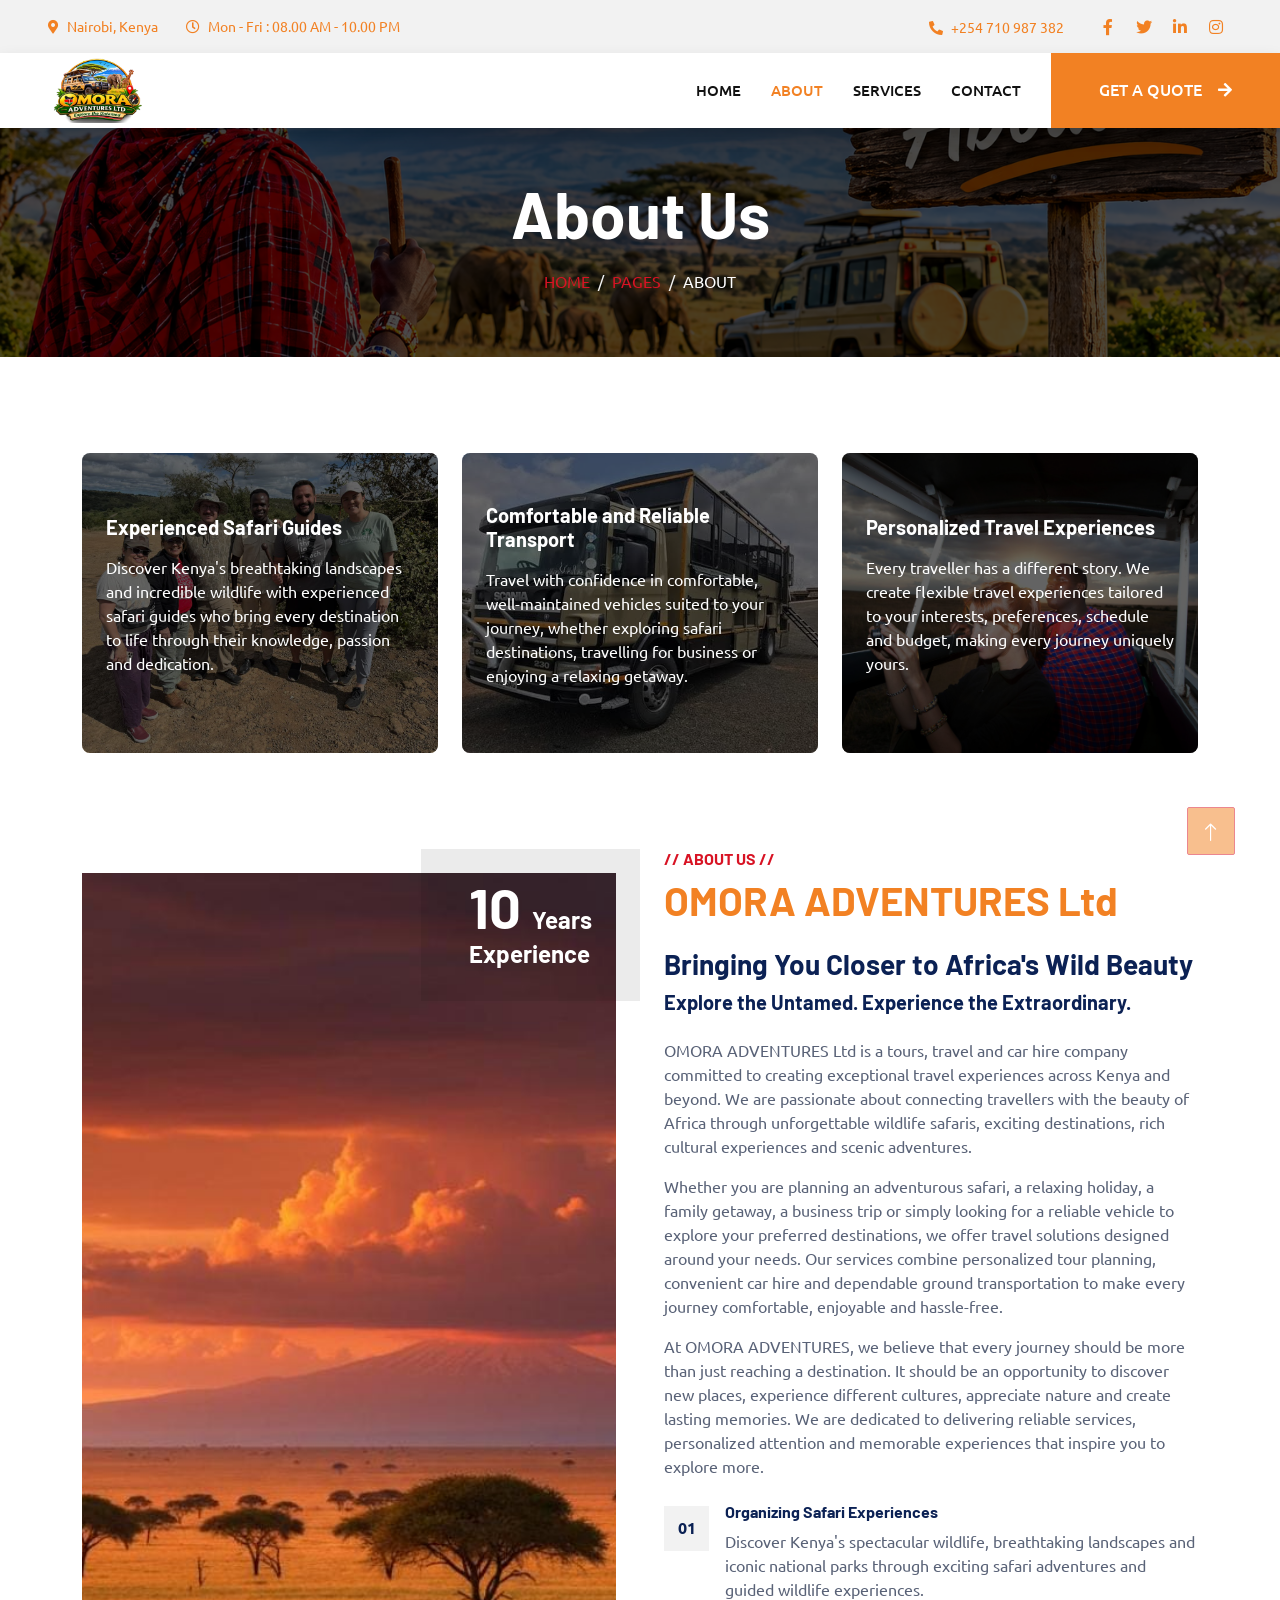
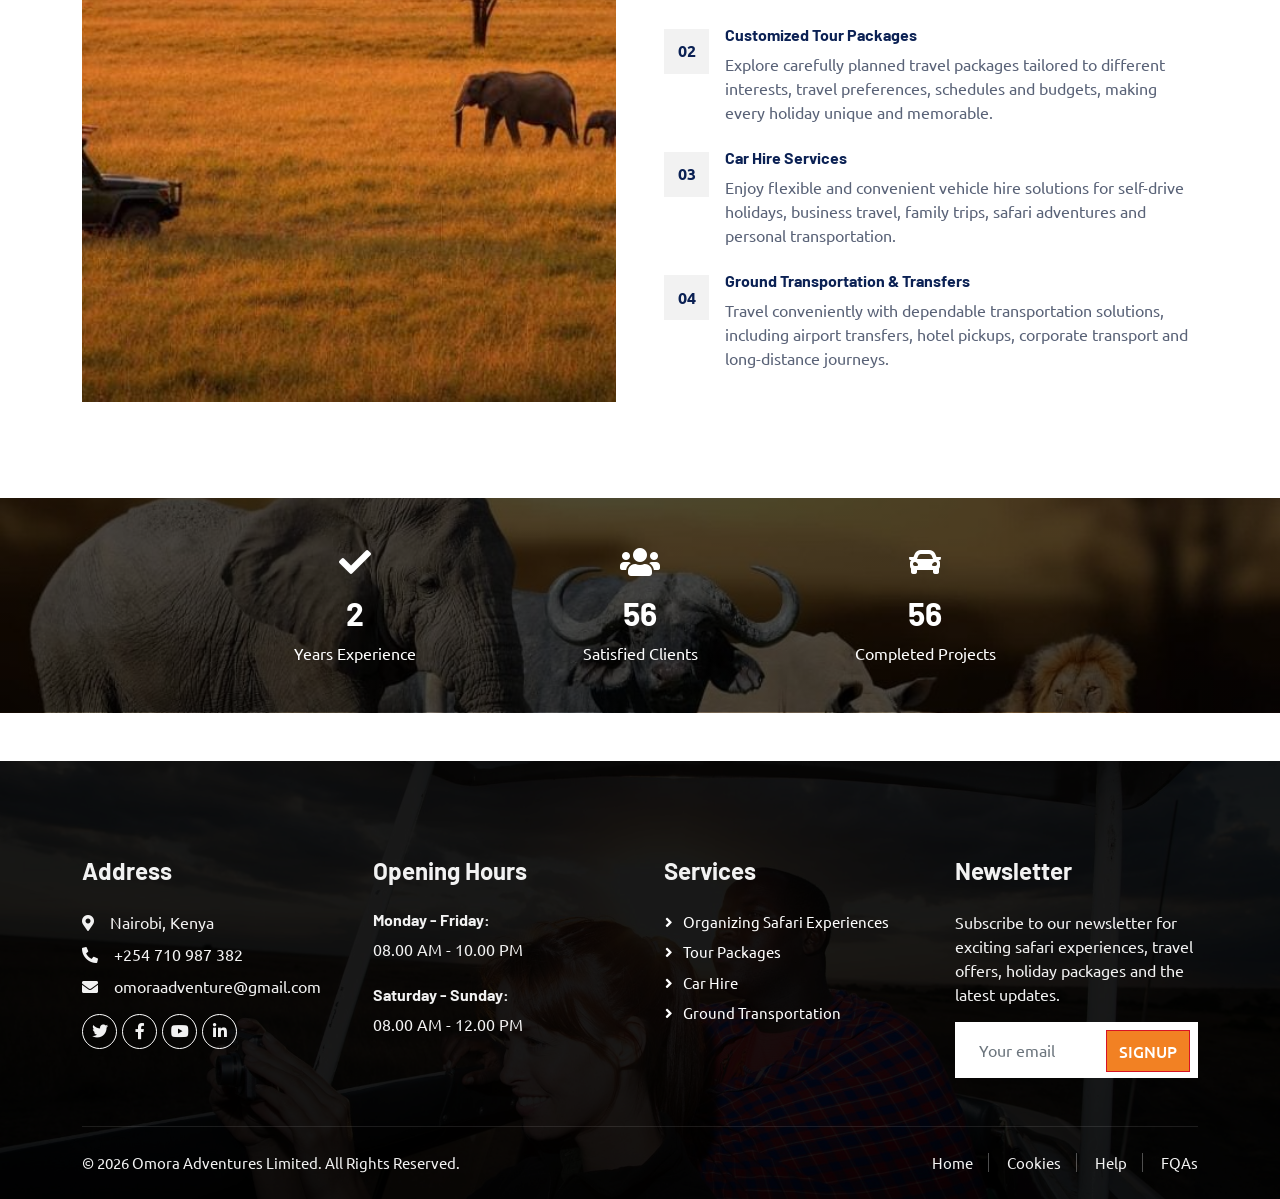
<file: about.html>
<!DOCTYPE html>
<html lang="en">

<head>
    <meta charset="utf-8">
    <title>OMORA ADVENTURES LTD</title>
    <meta content="width=device-width, initial-scale=1.0" name="viewport">
    <meta content="" name="keywords">
    <meta content="" name="description">

    <!-- Favicon -->
    <link href="img/logo.png" rel="icon">

    <!-- Google Web Fonts -->
    <link rel="preconnect" href="https://fonts.googleapis.com">
    <link rel="preconnect" href="https://fonts.gstatic.com" crossorigin>
    <link href="https://fonts.googleapis.com/css2?family=Barlow:wght@600;700&family=Ubuntu:wght@400;500&display=swap" rel="stylesheet"> 

    <!-- Icon Font Stylesheet -->
    <link href="https://cdnjs.cloudflare.com/ajax/libs/font-awesome/5.10.0/css/all.min.css" rel="stylesheet">
    <link href="https://cdn.jsdelivr.net/npm/bootstrap-icons@1.4.1/font/bootstrap-icons.css" rel="stylesheet">

    <!-- Libraries Stylesheet -->
    <link href="lib/animate/animate.min.css" rel="stylesheet">
    <link href="lib/owlcarousel/assets/owl.carousel.min.css" rel="stylesheet">
    <link href="lib/tempusdominus/css/tempusdominus-bootstrap-4.min.css" rel="stylesheet" />

    <!-- Customized Bootstrap Stylesheet -->
    <link href="css/bootstrap.min.css" rel="stylesheet">

    <!-- Template Stylesheet -->
    <link href="css/style.css" rel="stylesheet">
</head>

<body>
    <!-- Spinner Start -->
    <div id="spinner" class="show bg-white position-fixed translate-middle w-100 vh-100 top-50 start-50 d-flex align-items-center justify-content-center">
        <div class="spinner-border text-primary" style="width: 3rem; height: 3rem;" role="status">
            <span class="sr-only">Loading...</span>
        </div>
    </div>
    <!-- Spinner End -->


    <!-- Topbar Start -->
    <div class="container-fluid bg-light p-0" style="color: #F28123; background-color: #F28123";>
        <div class="row gx-0 d-none d-lg-flex">
            <div class="col-lg-7 px-5 text-start">
                <div class="h-100 d-inline-flex align-items-center py-3 me-4">
                    <small class="fa fa-map-marker-alt social-icon me-2"></small>
                    <small>Nairobi, Kenya</small>
                </div>
                <div class="h-100 d-inline-flex align-items-center py-3">
                    <small class="far fa-clock social-icon me-2"></small>
                    <small>Mon - Fri : 08.00 AM - 10.00 PM</small>
                </div>
            </div>
            <div class="col-lg-5 px-5 text-end">
                <div class="h-100 d-inline-flex align-items-center py-3 me-4">
                    <small class="fa fa-phone-alt  social-icon me-2"></small>
                    <small>+254 710 987 382</small>
                </div>
                <div class="h-100 d-inline-flex align-items-center">
                    <a class="btn btn-sm-square social-icon me-1" href=""><i class="fab fa-facebook-f"></i></a>
                    <a class="btn btn-sm-square social-icon me-1" href=""><i class="fab fa-twitter"></i></a>
                    <a class="btn btn-sm-square social-icon me-1" href=""><i class="fab fa-linkedin-in"></i></a>
                    <a class="btn btn-sm-square social-icon me-0" href=""><i class="fab fa-instagram"></i></a>
                </div>
            </div>
        </div>
    </div>
    <!-- Topbar End -->


    <!-- Navbar Start -->
    <nav class="navbar navbar-expand-lg bg-white navbar-light shadow sticky-top p-0">
        <a href="index.html" class="navbar-brand d-flex align-items-center px-4 px-lg-5">
            <img src="img/logo.png"
         class="navbar-logo"
         alt="OMORA ADVENTURES LTD">
        </a>
        <button type="button" class="navbar-toggler me-4" data-bs-toggle="collapse" data-bs-target="#navbarCollapse">
            <span class="navbar-toggler-icon"></span>
        </button>
        <div class="collapse navbar-collapse" id="navbarCollapse">
            <div class="navbar-nav ms-auto p-4 p-lg-0">
                <a href="index.html" class="nav-item nav-link">Home</a>
                <a href="about.html" class="nav-item nav-link active">About</a>
                <a href="service.html" class="nav-item nav-link">Services</a>
                <!--<div class="nav-item dropdown">
                    <a href="#" class="nav-link dropdown-toggle" data-bs-toggle="dropdown">Pages</a>
                    <div class="dropdown-menu fade-up m-0">
                        <a href="booking.html" class="dropdown-item">Booking</a>
                        <a href="team.html" class="dropdown-item">Technicians</a>
                        <a href="testimonial.html" class="dropdown-item">Testimonial</a>
                        <a href="404.html" class="dropdown-item">404 Page</a>
                    </div>
                </div> -->
                <a href="contact.html" class="nav-item nav-link">Contact</a>
            </div>
            <a href="" class="btn btn-primary py-4 px-lg-5 d-none d-lg-block">Get A Quote<i class="fa fa-arrow-right ms-3"></i></a>
        </div>
    </nav>
    <!-- Navbar End -->


    <!-- Page Header Start -->
    <div class="container-fluid page-header mb-5 p-0" style="background-image: url(img/aboutUs.png);">
        <div class="container-fluid page-header-inner py-5">
            <div class="container text-center">
                <h1 class="display-3 text-white mb-3 animated slideInDown">About Us</h1>
                <nav aria-label="breadcrumb">
                    <ol class="breadcrumb justify-content-center text-uppercase">
                        <li class="breadcrumb-item"><a href="#">Home</a></li>
                        <li class="breadcrumb-item"><a href="#">Pages</a></li>
                        <li class="breadcrumb-item text-white active" aria-current="page">About</li>
                    </ol>
                </nav>
            </div>
        </div>
    </div>
    <!-- Page Header End -->


    <!-- Service Start
    <div class="container-xxl py-5">
        <div class="container">
            <div class="row g-4">
                <div class="col-lg-4 col-md-6 wow fadeInUp" data-wow-delay="0.1s">
                    <div class="d-flex py-5 px-4">
                        <i class="fa fa-certificate fa-3x text-primary flex-shrink-0"></i>
                        <div class="ps-4">
                            <h5 class="mb-3">Quality Servicing</h5>
                            <p>Diam dolor diam ipsum sit amet diam et eos erat ipsum</p>
                            <a class="text-secondary border-bottom" href="">Read More</a>
                        </div>
                    </div>
                </div>
                <div class="col-lg-4 col-md-6 wow fadeInUp" data-wow-delay="0.3s">
                    <div class="d-flex bg-light py-5 px-4">
                        <i class="fa fa-users-cog fa-3x text-primary flex-shrink-0"></i>
                        <div class="ps-4">
                            <h5 class="mb-3">Expert Workers</h5>
                            <p>Diam dolor diam ipsum sit amet diam et eos erat ipsum</p>
                            <a class="text-secondary border-bottom" href="">Read More</a>
                        </div>
                    </div>
                </div>
                <div class="col-lg-4 col-md-6 wow fadeInUp" data-wow-delay="0.5s">
                    <div class="d-flex py-5 px-4">
                        <i class="fa fa-tools fa-3x text-primary flex-shrink-0"></i>
                        <div class="ps-4">
                            <h5 class="mb-3">Modern Equipment</h5>
                            <p>Diam dolor diam ipsum sit amet diam et eos erat ipsum</p>
                            <a class="text-secondary border-bottom" href="">Read More</a>
                        </div>
                    </div>
                </div>
            </div>
        </div>
    </div> -->
    <!-- Service End -->
	
	
	
	
	<div class="container-xxl py-5">
    <div class="container">
        <div class="row g-4">

            <!-- Experienced Safari Guides -->
          
<!-- Experienced Safari Guides -->
<div class="col-lg-4 col-md-6 wow fadeInUp" data-wow-delay="0.1s">
    <div class="feature-card safari-guides-about py-5 px-4">
        <div class="feature-content">
            <h5 class="mb-3">Experienced Safari Guides</h5>
            <p>Discover Kenya's breathtaking landscapes and incredible wildlife with experienced safari guides who bring every destination to life through their knowledge, passion and dedication.</p>
            
        </div>
    </div>
</div>

<!-- Comfortable Transport -->
<div class="col-lg-4 col-md-6 wow fadeInUp" data-wow-delay="0.3s">
    <div class="feature-card reliable-transport-about py-5 px-4">
        <div class="feature-content">
            <h5 class="mb-3">Comfortable and Reliable Transport</h5>
            <p>Travel with confidence in comfortable, well-maintained vehicles suited to your journey, whether exploring safari destinations, travelling for business or enjoying a relaxing getaway.</p>
            
        </div>
    </div>
</div>

<!-- Personalized Experiences -->
<div class="col-lg-4 col-md-6 wow fadeInUp" data-wow-delay="0.5s">
    <div class="feature-card travel-experiences py-5 px-4">
        <div class="feature-content">
            <h5 class="mb-3">Personalized Travel Experiences</h5>
            <p>Every traveller has a different story. We create flexible travel experiences tailored to your interests, preferences, schedule and budget, making every journey uniquely yours.</p>
            
        </div>
    </div>
</div>


        </div>
    </div>
</div>
	
	
	
	


    <!-- About Start -->
    <div class="container-xxl py-5">
    <div class="container">
        <div class="row g-5">

            <!-- About Image -->
            <div class="col-lg-6 pt-4" style="min-height: 700px;">
                <div class="position-relative h-100 wow fadeIn" data-wow-delay="0.1s">
                    <img class="position-absolute img-fluid w-100 h-100"
                         src="img/masaai.jfif"
                         style="object-fit: cover;"
                         alt="Discover Kenya with Omora Adventures">

                    <div class="position-absolute top-0 end-0 mt-n4 me-n4 py-4 px-5"
                         style="background: rgba(0, 0, 0, .08);">
                        <h1 class="display-4 text-white mb-0">
                            10 <span class="fs-4">Years</span>
                        </h1>
                        <h4 class="text-white">Experience</h4>
                    </div>
                </div>
            </div>

            <!-- About Content -->
            <div class="col-lg-6">

                <h6 class="text-primary text-uppercase">// About Us //</h6>

                <h1 class="mb-4 animated fadeInUp" data-wow-delay="0.3s">
                    <span style="color: #F28123;">OMORA ADVENTURES Ltd</span>
                </h1>

                <h3 class="animated slideInDown">
                    Bringing You Closer to Africa's Wild Beauty
                </h3>

                <h5 class="animated slideInDown mb-4">
                    Explore the Untamed. Experience the Extraordinary.
                </h5>

                <p class="mb-3">
                    OMORA ADVENTURES Ltd is a tours, travel and car hire
                    company committed to creating exceptional travel
                    experiences across Kenya and beyond. We are passionate
                    about connecting travellers with the beauty of Africa
                    through unforgettable wildlife safaris, exciting
                    destinations, rich cultural experiences and scenic
                    adventures.
                </p>

                <p class="mb-3">
                    Whether you are planning an adventurous safari, a
                    relaxing holiday, a family getaway, a business trip
                    or simply looking for a reliable vehicle to explore
                    your preferred destinations, we offer travel solutions
                    designed around your needs. Our services combine
                    personalized tour planning, convenient car hire and
                    dependable ground transportation to make every journey
                    comfortable, enjoyable and hassle-free.
                </p>

                <p class="mb-4">
                    At OMORA ADVENTURES, we believe that every journey
                    should be more than just reaching a destination.
                    It should be an opportunity to discover new places,
                    experience different cultures, appreciate nature
                    and create lasting memories. We are dedicated to
                    delivering reliable services, personalized attention
                    and memorable experiences that inspire you to explore
                    more.
                </p>

                <!-- Services -->
                <div class="row g-4 mb-3 pb-3">

                    <div class="col-12 wow fadeIn" data-wow-delay="0.1s">
                        <div class="d-flex">
                            <div class="bg-light d-flex flex-shrink-0 align-items-center justify-content-center mt-1"
                                 style="width: 45px; height: 45px;">
                                <span class="fw-bold text-secondary">01</span>
                            </div>
                            <div class="ps-3">
                                <h6>Organizing Safari Experiences</h6>
                                <span>
                                    Discover Kenya's spectacular wildlife,
                                    breathtaking landscapes and iconic
                                    national parks through exciting safari
                                    adventures and guided wildlife
                                    experiences.
                                </span>
                            </div>
                        </div>
                    </div>

                    <div class="col-12 wow fadeIn" data-wow-delay="0.3s">
                        <div class="d-flex">
                            <div class="bg-light d-flex flex-shrink-0 align-items-center justify-content-center mt-1"
                                 style="width: 45px; height: 45px;">
                                <span class="fw-bold text-secondary">02</span>
                            </div>
                            <div class="ps-3">
                                <h6>Customized Tour Packages</h6>
                                <span>
                                    Explore carefully planned travel
                                    packages tailored to different interests,
                                    travel preferences, schedules and
                                    budgets, making every holiday unique
                                    and memorable.
                                </span>
                            </div>
                        </div>
                    </div>

                    <div class="col-12 wow fadeIn" data-wow-delay="0.5s">
                        <div class="d-flex">
                            <div class="bg-light d-flex flex-shrink-0 align-items-center justify-content-center mt-1"
                                 style="width: 45px; height: 45px;">
                                <span class="fw-bold text-secondary">03</span>
                            </div>
                            <div class="ps-3">
                                <h6>Car Hire Services</h6>
                                <span>
                                    Enjoy flexible and convenient vehicle
                                    hire solutions for self-drive holidays,
                                    business travel, family trips, safari
                                    adventures and personal transportation.
                                </span>
                            </div>
                        </div>
                    </div>

                    <div class="col-12 wow fadeIn" data-wow-delay="0.7s">
                        <div class="d-flex">
                            <div class="bg-light d-flex flex-shrink-0 align-items-center justify-content-center mt-1"
                                 style="width: 45px; height: 45px;">
                                <span class="fw-bold text-secondary">04</span>
                            </div>
                            <div class="ps-3">
                                <h6>Ground Transportation & Transfers</h6>
                                <span>
                                    Travel conveniently with dependable
                                    transportation solutions, including
                                    airport transfers, hotel pickups,
                                    corporate transport and long-distance
                                    journeys.
                                </span>
                            </div>
                        </div>
                    </div>

                </div>


            </div>
        </div>
    </div>
</div>
    <!-- About End -->


    <!-- Fact Start -->
    <div class="container-fluid fact bg-dark my-5 py-5">
        <div class="container">
            <div class="row g-4 justify-content-center">
                <div class="col-md-6 col-lg-3 text-center wow fadeIn" data-wow-delay="0.1s">
                <i class="fa fa-check fa-2x text-white mb-3"></i>
                <h2 class="text-white mb-2" data-toggle="counter-up">10</h2>
                <p class="text-white mb-0">Years Experience</p>
            </div>

            <div class="col-md-6 col-lg-3 text-center wow fadeIn" data-wow-delay="0.5s">
                <i class="fa fa-users fa-2x text-white mb-3"></i>
                <h2 class="text-white mb-2" data-toggle="counter-up">300 </h2>
                <p class="text-white mb-0">Satisfied Clients</p>
            </div>

            <div class="col-md-6 col-lg-3 text-center wow fadeIn" data-wow-delay="0.7s">
                <i class="fa fa-car fa-2x text-white mb-3"></i>
                <h2 class="text-white mb-2" data-toggle="counter-up">300</h2>
                <p class="text-white mb-0">Completed Projects</p>
            </div>
            </div>
        </div>
    </div>
    <!-- Fact End -->


   
        

    <!-- Footer Start -->
    <div class="container-fluid bg-dark text-light footer pt-5 mt-5 wow fadeIn" data-wow-delay="0.1s">
        <div class="container py-5">
            <div class="row g-5">
                <div class="col-lg-3 col-md-6">
                    <h4 class="text-light mb-4">Address</h4>
                    <p class="mb-2"><i class="fa fa-map-marker-alt me-3"></i>Nairobi, Kenya</p>
                    <p class="mb-2"><i class="fa fa-phone-alt me-3"></i>+254 710 987 382</p>
                    <p class="mb-2"><i class="fa fa-envelope me-3"></i>omoraadventure@gmail.com</p>
                    <div class="d-flex pt-2">
                        <a class="btn btn-outline-light btn-social" href="#"><i class="fab fa-twitter"></i></a>
                        <a class="btn btn-outline-light btn-social" href="#"><i class="fab fa-facebook-f"></i></a>
                        <a class="btn btn-outline-light btn-social" href="#"><i class="fab fa-youtube"></i></a>
                        <a class="btn btn-outline-light btn-social" href="#"><i class="fab fa-linkedin-in"></i></a>
                    </div>
                </div>
                <div class="col-lg-3 col-md-6">
                    <h4 class="text-light mb-4">Opening Hours</h4>
                    <h6 class="text-light">Monday - Friday:</h6>
                    <p class="mb-4">08.00 AM - 10.00 PM</p>
                    <h6 class="text-light">Saturday - Sunday:</h6>
                    <p class="mb-0">08.00 AM - 12.00 PM</p>
                </div>
                <div class="col-lg-3 col-md-6">
                    <h4 class="text-light mb-4">Services</h4>
                    <a class="btn btn-link" href="">Organizing Safari Experiences</a>
                    <a class="btn btn-link" href="">Tour Packages</a>
                    <a class="btn btn-link" href="">Car Hire</a>
                    <a class="btn btn-link" href="">Ground Transportation</a>
                </div>
                <div class="col-lg-3 col-md-6">
                    <h4 class="text-light mb-4">Newsletter</h4>
                    <p>Subscribe to our newsletter for exciting safari experiences,
        travel offers, holiday packages and the latest updates.</p>
                    <div class="position-relative mx-auto" style="max-width: 400px;">
                        <input class="form-control border-0 w-100 py-3 ps-4 pe-5" type="text" placeholder="Your email">
                        <button type="button" class="btn btn-primary py-2 position-absolute top-0 end-0 mt-2 me-2">SignUp</button>
                    </div>
                </div>
            </div>
        </div>
        <div class="container">
            <div class="copyright">
                <div class="row">
                    <div class="col-md-6 text-center text-md-start mb-3 mb-md-0">
                        © <span id="currentYear"></span> Omora Adventures Limited. All Rights Reserved.
                    </div>
                    <div class="col-md-6 text-center text-md-end">
                        <div class="footer-menu">
                            <a href="">Home</a>
                            <a href="">Cookies</a>
                            <a href="">Help</a>
                            <a href="">FQAs</a>
                        </div>
                    </div>
                </div>
            </div>
        </div>
    </div>
    <!-- Footer End -->


    <!-- Back to Top -->
    <a href="#" class="btn btn-lg btn-primary btn-lg-square back-to-top"><i class="bi bi-arrow-up"></i></a>


    <!-- JavaScript Libraries -->
    <script src="https://code.jquery.com/jquery-3.4.1.min.js"></script>
    <script src="https://cdn.jsdelivr.net/npm/bootstrap@5.0.0/dist/js/bootstrap.bundle.min.js"></script>
    <script src="lib/wow/wow.min.js"></script>
    <script src="lib/easing/easing.min.js"></script>
    <script src="lib/waypoints/waypoints.min.js"></script>
    <script src="lib/counterup/counterup.min.js"></script>
    <script src="lib/owlcarousel/owl.carousel.min.js"></script>
    <script src="lib/tempusdominus/js/moment.min.js"></script>
    <script src="lib/tempusdominus/js/moment-timezone.min.js"></script>
    <script src="lib/tempusdominus/js/tempusdominus-bootstrap-4.min.js"></script>

    <!-- Template Javascript -->
    <script src="js/main.js"></script>
	
	<script>
	   $(document).ready(function () {
         $("#currentYear").text(new Date().getFullYear());

});
</script>
	
	
	
</body>

</html>
</file>
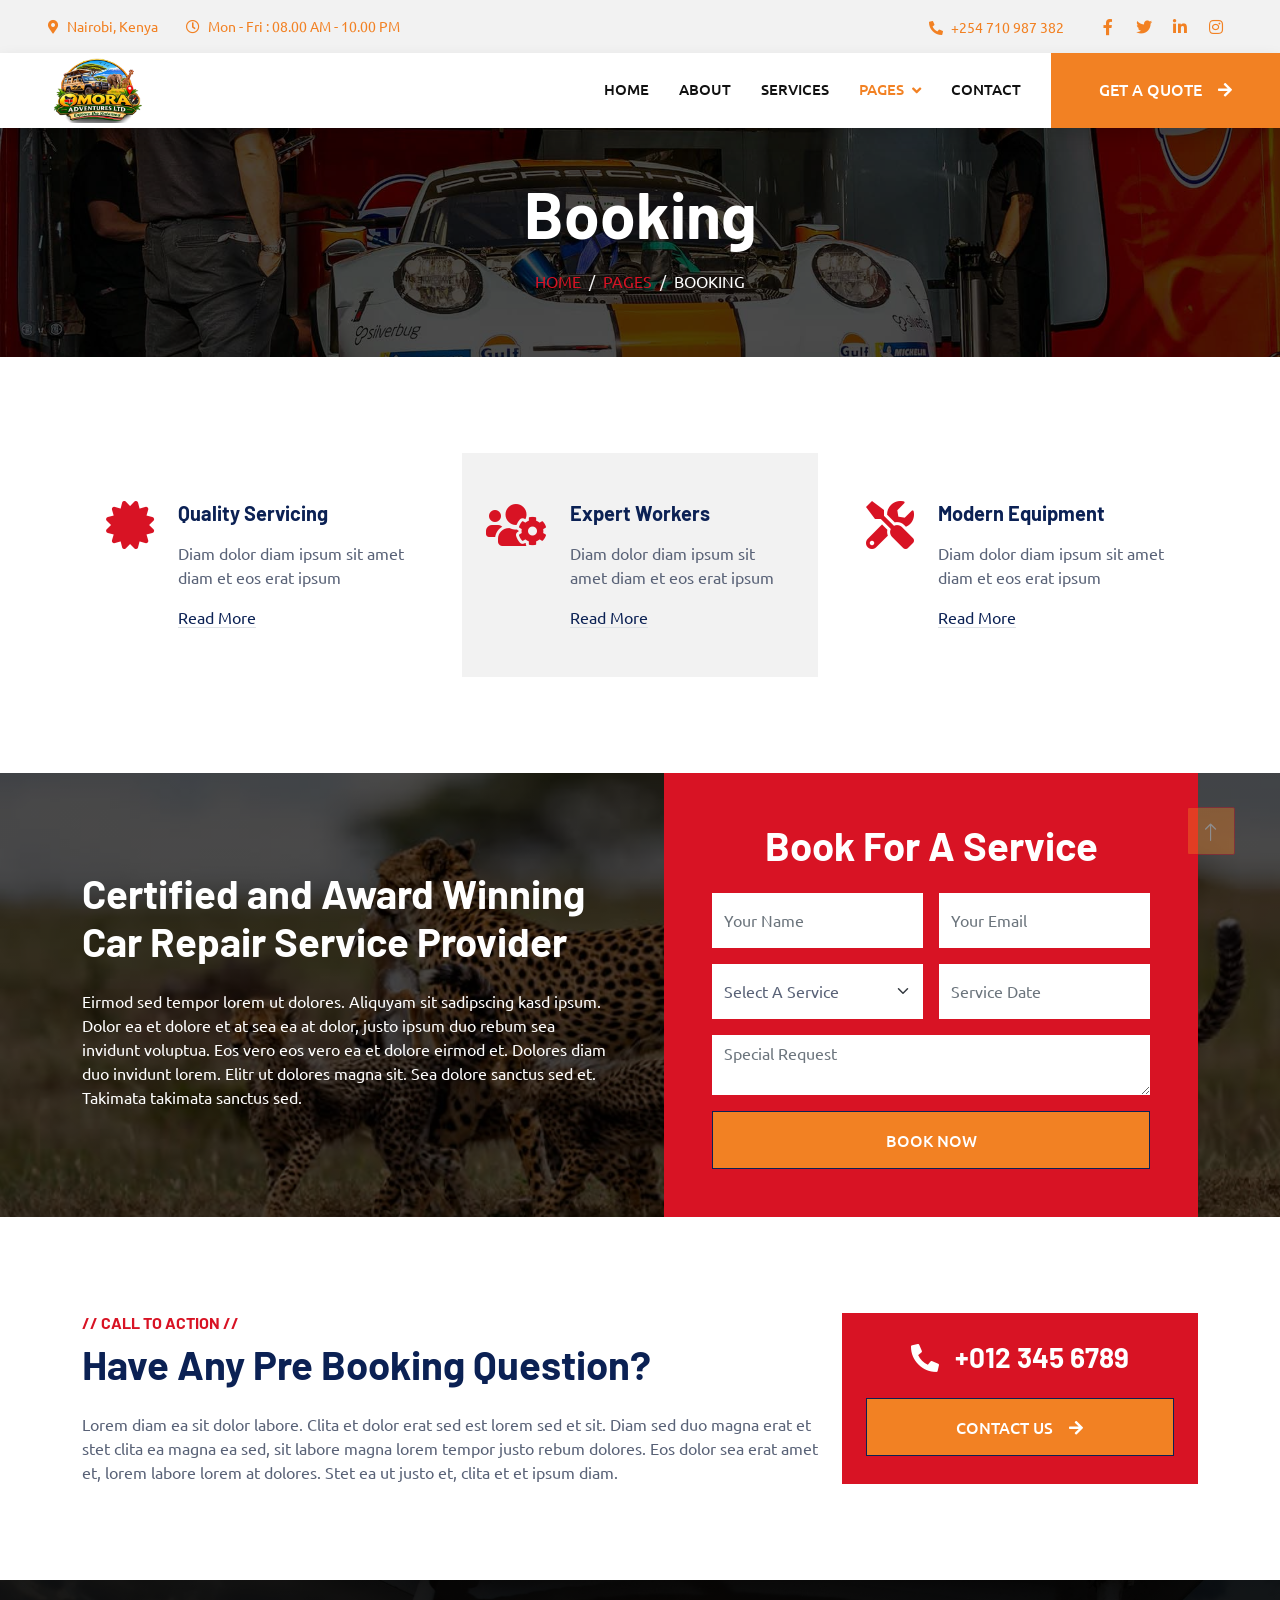
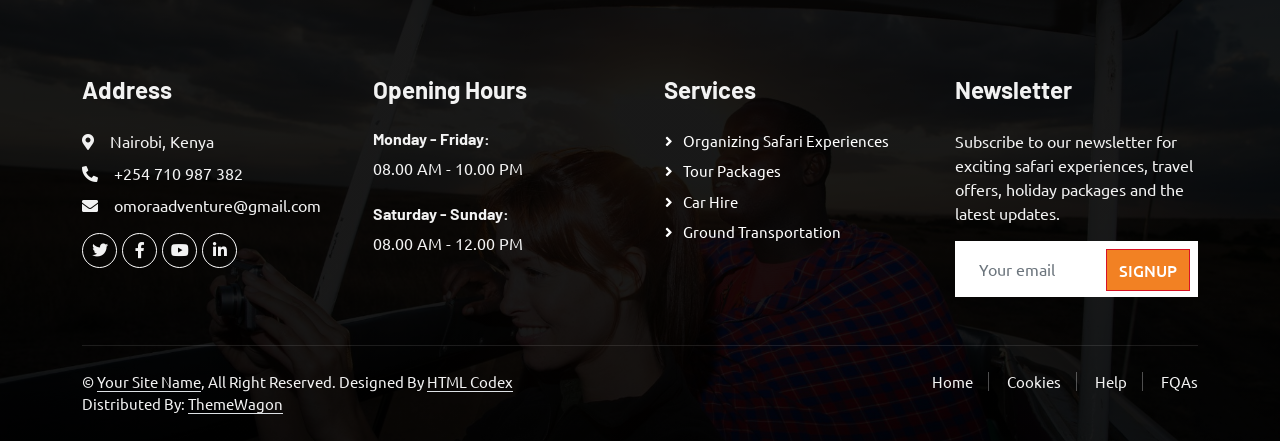
<file: booking.html>
<!DOCTYPE html>
<html lang="en">

<head>
    <meta charset="utf-8">
    <title>OMORA ADVENTURES LTD</title>
    <meta content="width=device-width, initial-scale=1.0" name="viewport">
    <meta content="" name="keywords">
    <meta content="" name="description">

    <!-- Favicon -->
    <link href="img/logo.png" rel="icon">

    <!-- Google Web Fonts -->
    <link rel="preconnect" href="https://fonts.googleapis.com">
    <link rel="preconnect" href="https://fonts.gstatic.com" crossorigin>
    <link href="https://fonts.googleapis.com/css2?family=Barlow:wght@600;700&family=Ubuntu:wght@400;500&display=swap" rel="stylesheet"> 

    <!-- Icon Font Stylesheet -->
    <link href="https://cdnjs.cloudflare.com/ajax/libs/font-awesome/5.10.0/css/all.min.css" rel="stylesheet">
    <link href="https://cdn.jsdelivr.net/npm/bootstrap-icons@1.4.1/font/bootstrap-icons.css" rel="stylesheet">

    <!-- Libraries Stylesheet -->
    <link href="lib/animate/animate.min.css" rel="stylesheet">
    <link href="lib/owlcarousel/assets/owl.carousel.min.css" rel="stylesheet">
    <link href="lib/tempusdominus/css/tempusdominus-bootstrap-4.min.css" rel="stylesheet" />

    <!-- Customized Bootstrap Stylesheet -->
    <link href="css/bootstrap.min.css" rel="stylesheet">

    <!-- Template Stylesheet -->
    <link href="css/style.css" rel="stylesheet">
</head>

<body>
    <!-- Spinner Start -->
    <div id="spinner" class="show bg-white position-fixed translate-middle w-100 vh-100 top-50 start-50 d-flex align-items-center justify-content-center">
        <div class="spinner-border" style="width: 3rem; height: 3rem; color: #F28123;" role="status">
            <span class="sr-only">Loading...</span>
        </div>
    </div>
    <!-- Spinner End -->


    <!-- Topbar Start -->
    <div class="container-fluid bg-light p-0">
        <div class="row gx-0 d-none d-lg-flex">
            <div class="col-lg-7 px-5 text-start">
                <div class="h-100 d-inline-flex align-items-center py-3 me-4">
                    <small class="fa fa-map-marker-alt social-icon me-2"></small>
                    <small>Nairobi, Kenya</small>
                </div>
                <div class="h-100 d-inline-flex align-items-center py-3">
                    <small class="far fa-clock social-icon me-2"></small>
                    <small>Mon - Fri : 08.00 AM - 10.00 PM</small>
                </div>
            </div>
            <div class="col-lg-5 px-5 text-end">
                <div class="h-100 d-inline-flex align-items-center py-3 me-4">
                    <small class="fa fa-phone-alt  social-icon me-2"></small>
                    <small>+254 710 987 382</small>
                </div>
                <div class="h-100 d-inline-flex align-items-center">
                    <a class="btn btn-sm-square social-icon me-1" href=""><i class="fab fa-facebook-f"></i></a>
                    <a class="btn btn-sm-square social-icon me-1" href=""><i class="fab fa-twitter"></i></a>
                    <a class="btn btn-sm-square social-icon me-1" href=""><i class="fab fa-linkedin-in"></i></a>
                    <a class="btn btn-sm-square social-icon me-0" href=""><i class="fab fa-instagram"></i></a>
                </div>
            </div>
        </div>
    </div>
    <!-- Topbar End -->


    <!-- Navbar Start -->
    <nav class="navbar navbar-expand-lg bg-white navbar-light shadow sticky-top p-0">
        <a href="index.html" class="navbar-brand d-flex align-items-center px-4 px-lg-5">
            <img src="img/logo.png"
         class="navbar-logo"
         alt="OMORA ADVENTURES LTD">
        </a>
        <button type="button" class="navbar-toggler me-4" data-bs-toggle="collapse" data-bs-target="#navbarCollapse">
            <span class="navbar-toggler-icon"></span>
        </button>
        <div class="collapse navbar-collapse" id="navbarCollapse">
            <div class="navbar-nav ms-auto p-4 p-lg-0">
                <a href="index.html" class="nav-item nav-link">Home</a>
                <a href="about.html" class="nav-item nav-link">About</a>
                <a href="service.html" class="nav-item nav-link">Services</a>
                <div class="nav-item dropdown">
                    <a href="#" class="nav-link dropdown-toggle active" data-bs-toggle="dropdown">Pages</a>
                    <div class="dropdown-menu fade-up m-0">
                        <a href="booking.html" class="dropdown-item active">Booking</a>
                        <a href="team.html" class="dropdown-item">Technicians</a>
                        <a href="testimonial.html" class="dropdown-item">Testimonial</a>
                        <a href="404.html" class="dropdown-item">404 Page</a>
                    </div>
                </div>
                <a href="contact.html" class="nav-item nav-link">Contact</a>
            </div>
            <a href="" class="btn btn-primary py-4 px-lg-5 d-none d-lg-block">Get A Quote<i class="fa fa-arrow-right ms-3"></i></a>
        </div>
    </nav>
    <!-- Navbar End -->


    <!-- Page Header Start -->
    <div class="container-fluid page-header mb-5 p-0" style="background-image: url(img/carousel-bg-1.jpg);">
        <div class="container-fluid page-header-inner py-5">
            <div class="container text-center">
                <h1 class="display-3 text-white mb-3 animated slideInDown">Booking</h1>
                <nav aria-label="breadcrumb">
                    <ol class="breadcrumb justify-content-center text-uppercase">
                        <li class="breadcrumb-item"><a href="#">Home</a></li>
                        <li class="breadcrumb-item"><a href="#">Pages</a></li>
                        <li class="breadcrumb-item text-white active" aria-current="page">Booking</li>
                    </ol>
                </nav>
            </div>
        </div>
    </div>
    <!-- Page Header End -->


    <!-- Service Start -->
    <div class="container-xxl py-5">
        <div class="container">
            <div class="row g-4">
                <div class="col-lg-4 col-md-6 wow fadeInUp" data-wow-delay="0.1s">
                    <div class="d-flex py-5 px-4">
                        <i class="fa fa-certificate fa-3x text-primary flex-shrink-0"></i>
                        <div class="ps-4">
                            <h5 class="mb-3">Quality Servicing</h5>
                            <p>Diam dolor diam ipsum sit amet diam et eos erat ipsum</p>
                            <a class="text-secondary border-bottom" href="">Read More</a>
                        </div>
                    </div>
                </div>
                <div class="col-lg-4 col-md-6 wow fadeInUp" data-wow-delay="0.3s">
                    <div class="d-flex bg-light py-5 px-4">
                        <i class="fa fa-users-cog fa-3x text-primary flex-shrink-0"></i>
                        <div class="ps-4">
                            <h5 class="mb-3">Expert Workers</h5>
                            <p>Diam dolor diam ipsum sit amet diam et eos erat ipsum</p>
                            <a class="text-secondary border-bottom" href="">Read More</a>
                        </div>
                    </div>
                </div>
                <div class="col-lg-4 col-md-6 wow fadeInUp" data-wow-delay="0.5s">
                    <div class="d-flex py-5 px-4">
                        <i class="fa fa-tools fa-3x text-primary flex-shrink-0"></i>
                        <div class="ps-4">
                            <h5 class="mb-3">Modern Equipment</h5>
                            <p>Diam dolor diam ipsum sit amet diam et eos erat ipsum</p>
                            <a class="text-secondary border-bottom" href="">Read More</a>
                        </div>
                    </div>
                </div>
            </div>
        </div>
    </div>
    <!-- Service End -->


    <!-- Booking Start -->
    <div class="container-fluid bg-secondary booking my-5 wow fadeInUp" data-wow-delay="0.1s">
        <div class="container">
            <div class="row gx-5">
                <div class="col-lg-6 py-5">
                    <div class="py-5">
                        <h1 class="text-white mb-4">Certified and Award Winning Car Repair Service Provider</h1>
                        <p class="text-white mb-0">Eirmod sed tempor lorem ut dolores. Aliquyam sit sadipscing kasd ipsum. Dolor ea et dolore et at sea ea at dolor, justo ipsum duo rebum sea invidunt voluptua. Eos vero eos vero ea et dolore eirmod et. Dolores diam duo invidunt lorem. Elitr ut dolores magna sit. Sea dolore sanctus sed et. Takimata takimata sanctus sed.</p>
                    </div>
                </div>
                <div class="col-lg-6">
                    <div class="bg-primary h-100 d-flex flex-column justify-content-center text-center p-5 wow zoomIn" data-wow-delay="0.6s">
                        <h1 class="text-white mb-4">Book For A Service</h1>
                        <form>
                            <div class="row g-3">
                                <div class="col-12 col-sm-6">
                                    <input type="text" class="form-control border-0" placeholder="Your Name" style="height: 55px;">
                                </div>
                                <div class="col-12 col-sm-6">
                                    <input type="email" class="form-control border-0" placeholder="Your Email" style="height: 55px;">
                                </div>
                                <div class="col-12 col-sm-6">
                                    <select class="form-select border-0" style="height: 55px;">
                                        <option selected>Select A Service</option>
                                        <option value="1">Service 1</option>
                                        <option value="2">Service 2</option>
                                        <option value="3">Service 3</option>
                                    </select>
                                </div>
                                <div class="col-12 col-sm-6">
                                    <div class="date" id="date1" data-target-input="nearest">
                                        <input type="text"
                                            class="form-control border-0 datetimepicker-input"
                                            placeholder="Service Date" data-target="#date1" data-toggle="datetimepicker" style="height: 55px;">
                                    </div>
                                </div>
                                <div class="col-12">
                                    <textarea class="form-control border-0" placeholder="Special Request"></textarea>
                                </div>
                                <div class="col-12">
                                    <button class="btn btn-secondary w-100 py-3" type="submit">Book Now</button>
                                </div>
                            </div>
                        </form>
                    </div>
                </div>
            </div>
        </div>
    </div>
    <!-- Booking End -->


    <!-- Call To Action Start -->
    <div class="container-xxl py-5 wow fadeInUp" data-wow-delay="0.1s">
        <div class="container">
            <div class="row g-4">
                <div class="col-lg-8 col-md-6">
                    <h6 class="text-primary text-uppercase">// Call To Action //</h6>
                    <h1 class="mb-4">Have Any Pre Booking Question?</h1>
                    <p class="mb-0">Lorem diam ea sit dolor labore. Clita et dolor erat sed est lorem sed et sit. Diam sed duo magna erat et stet clita ea magna ea sed, sit labore magna lorem tempor justo rebum dolores. Eos dolor sea erat amet et, lorem labore lorem at dolores. Stet ea ut justo et, clita et et ipsum diam.</p>
                </div>
                <div class="col-lg-4 col-md-6">
                    <div class="bg-primary d-flex flex-column justify-content-center text-center h-100 p-4">
                        <h3 class="text-white mb-4"><i class="fa fa-phone-alt me-3"></i>+012 345 6789</h3>
                        <a href="" class="btn btn-secondary py-3 px-5">Contact Us<i class="fa fa-arrow-right ms-3"></i></a>
                    </div>
                </div>
            </div>
        </div>
    </div>
    <!-- Call To Action End -->


    <!-- Footer Start -->
    <div class="container-fluid bg-dark text-light footer pt-5 mt-5 wow fadeIn" data-wow-delay="0.1s">
        <div class="container py-5">
            <div class="row g-5">
                <div class="col-lg-3 col-md-6">
                    <h4 class="text-light mb-4">Address</h4>
                    <p class="mb-2"><i class="fa fa-map-marker-alt me-3"></i>Nairobi, Kenya</p>
                    <p class="mb-2"><i class="fa fa-phone-alt me-3"></i>+254 710 987 382</p>
                    <p class="mb-2"><i class="fa fa-envelope me-3"></i>omoraadventure@gmail.com</p>
                    <div class="d-flex pt-2">
                        <a class="btn btn-outline-light btn-social" href="#"><i class="fab fa-twitter"></i></a>
                        <a class="btn btn-outline-light btn-social" href="#"><i class="fab fa-facebook-f"></i></a>
                        <a class="btn btn-outline-light btn-social" href="#"><i class="fab fa-youtube"></i></a>
                        <a class="btn btn-outline-light btn-social" href="#"><i class="fab fa-linkedin-in"></i></a>
                    </div>
                </div>
                <div class="col-lg-3 col-md-6">
                    <h4 class="text-light mb-4">Opening Hours</h4>
                    <h6 class="text-light">Monday - Friday:</h6>
                    <p class="mb-4">08.00 AM - 10.00 PM</p>
                    <h6 class="text-light">Saturday - Sunday:</h6>
                    <p class="mb-0">08.00 AM - 12.00 PM</p>
                </div>
                <div class="col-lg-3 col-md-6">
                    <h4 class="text-light mb-4">Services</h4>
                    <a class="btn btn-link" href="">Organizing Safari Experiences</a>
                    <a class="btn btn-link" href="">Tour Packages</a>
                    <a class="btn btn-link" href="">Car Hire</a>
                    <a class="btn btn-link" href="">Ground Transportation</a>
                </div>
                <div class="col-lg-3 col-md-6">
                    <h4 class="text-light mb-4">Newsletter</h4>
                    <p>Subscribe to our newsletter for exciting safari experiences,
        travel offers, holiday packages and the latest updates.</p>
                    <div class="position-relative mx-auto" style="max-width: 400px;">
                        <input class="form-control border-0 w-100 py-3 ps-4 pe-5" type="text" placeholder="Your email">
                        <button type="button" class="btn btn-primary py-2 position-absolute top-0 end-0 mt-2 me-2">SignUp</button>
                    </div>
                </div>
            </div>
        </div>
        <div class="container">
            <div class="copyright">
                <div class="row">
                    <div class="col-md-6 text-center text-md-start mb-3 mb-md-0">
                        &copy; <a class="border-bottom" href="#">Your Site Name</a>, All Right Reserved.

                        <!--/*** This template is free as long as you keep the footer author’s credit link/attribution link/backlink. If you'd like to use the template without the footer author’s credit link/attribution link/backlink, you can purchase the Credit Removal License from "https://htmlcodex.com/credit-removal". Thank you for your support. ***/-->
                        Designed By <a class="border-bottom" href="https://htmlcodex.com">HTML Codex</a>
                        <br>Distributed By: <a class="border-bottom" href="https://themewagon.com" target="_blank">ThemeWagon</a>
                    </div>
                    <div class="col-md-6 text-center text-md-end">
                        <div class="footer-menu">
                            <a href="">Home</a>
                            <a href="">Cookies</a>
                            <a href="">Help</a>
                            <a href="">FQAs</a>
                        </div>
                    </div>
                </div>
            </div>
        </div>
    </div>
    <!-- Footer End -->


    <!-- Back to Top -->
    <a href="#" class="btn btn-lg btn-primary btn-lg-square back-to-top"><i class="bi bi-arrow-up"></i></a>


    <!-- JavaScript Libraries -->
    <script src="https://code.jquery.com/jquery-3.4.1.min.js"></script>
    <script src="https://cdn.jsdelivr.net/npm/bootstrap@5.0.0/dist/js/bootstrap.bundle.min.js"></script>
    <script src="lib/wow/wow.min.js"></script>
    <script src="lib/easing/easing.min.js"></script>
    <script src="lib/waypoints/waypoints.min.js"></script>
    <script src="lib/counterup/counterup.min.js"></script>
    <script src="lib/owlcarousel/owl.carousel.min.js"></script>
    <script src="lib/tempusdominus/js/moment.min.js"></script>
    <script src="lib/tempusdominus/js/moment-timezone.min.js"></script>
    <script src="lib/tempusdominus/js/tempusdominus-bootstrap-4.min.js"></script>

    <!-- Template Javascript -->
    <script src="js/main.js"></script>
</body>

</html>
</file>
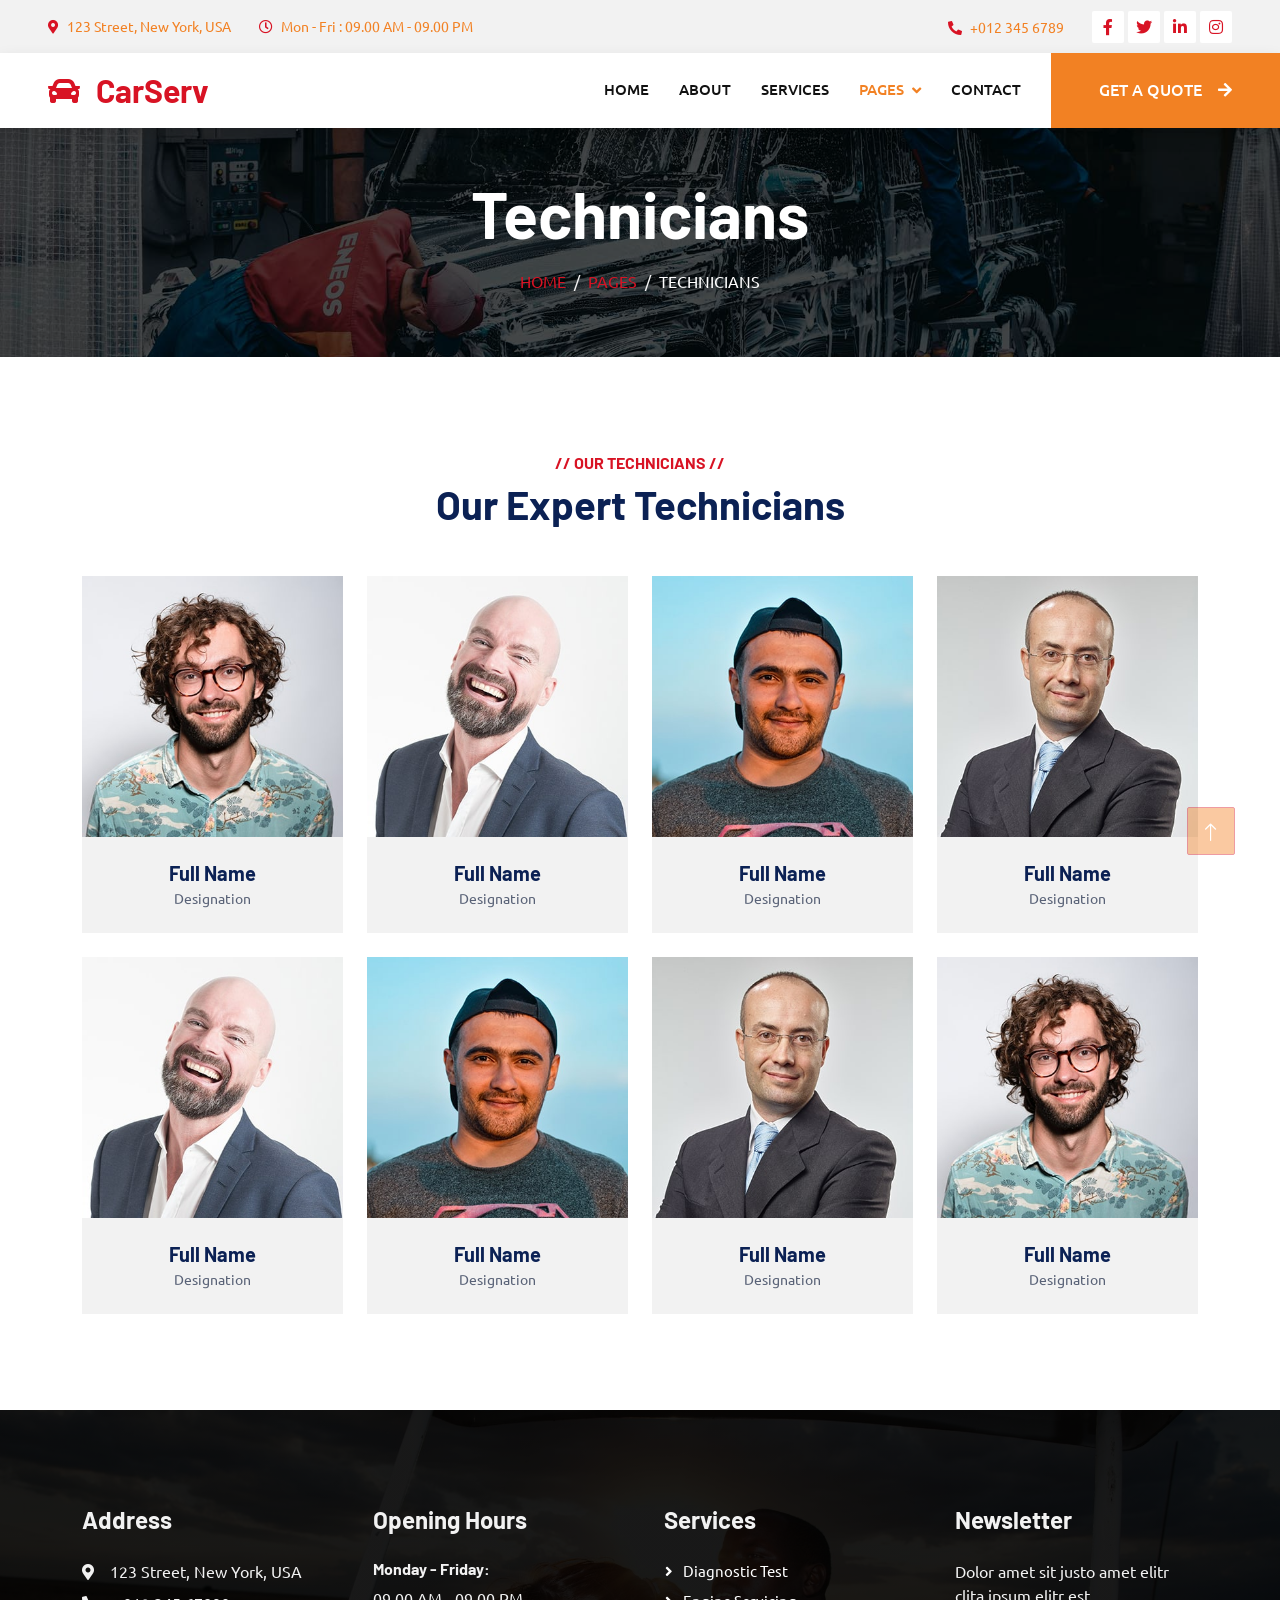
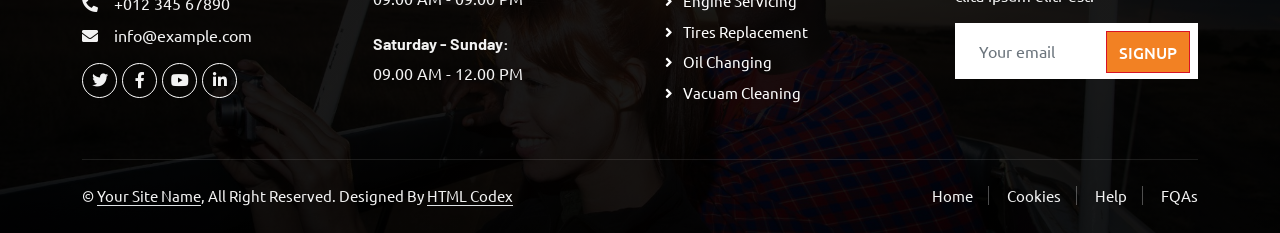
<file: team.html>
<!DOCTYPE html>
<html lang="en">

<head>
    <meta charset="utf-8">
    <title>CarServ - Car Repair HTML Template</title>
    <meta content="width=device-width, initial-scale=1.0" name="viewport">
    <meta content="" name="keywords">
    <meta content="" name="description">

    <!-- Favicon -->
    <link href="img/favicon.ico" rel="icon">

    <!-- Google Web Fonts -->
    <link rel="preconnect" href="https://fonts.googleapis.com">
    <link rel="preconnect" href="https://fonts.gstatic.com" crossorigin>
    <link href="https://fonts.googleapis.com/css2?family=Barlow:wght@600;700&family=Ubuntu:wght@400;500&display=swap" rel="stylesheet"> 

    <!-- Icon Font Stylesheet -->
    <link href="https://cdnjs.cloudflare.com/ajax/libs/font-awesome/5.10.0/css/all.min.css" rel="stylesheet">
    <link href="https://cdn.jsdelivr.net/npm/bootstrap-icons@1.4.1/font/bootstrap-icons.css" rel="stylesheet">

    <!-- Libraries Stylesheet -->
    <link href="lib/animate/animate.min.css" rel="stylesheet">
    <link href="lib/owlcarousel/assets/owl.carousel.min.css" rel="stylesheet">
    <link href="lib/tempusdominus/css/tempusdominus-bootstrap-4.min.css" rel="stylesheet" />

    <!-- Customized Bootstrap Stylesheet -->
    <link href="css/bootstrap.min.css" rel="stylesheet">

    <!-- Template Stylesheet -->
    <link href="css/style.css" rel="stylesheet">
</head>

<body>
    <!-- Spinner Start -->
    <div id="spinner" class="show bg-white position-fixed translate-middle w-100 vh-100 top-50 start-50 d-flex align-items-center justify-content-center">
        <div class="spinner-border text-primary" style="width: 3rem; height: 3rem;" role="status">
            <span class="sr-only">Loading...</span>
        </div>
    </div>
    <!-- Spinner End -->


    <!-- Topbar Start -->
    <div class="container-fluid bg-light p-0">
        <div class="row gx-0 d-none d-lg-flex">
            <div class="col-lg-7 px-5 text-start">
                <div class="h-100 d-inline-flex align-items-center py-3 me-4">
                    <small class="fa fa-map-marker-alt text-primary me-2"></small>
                    <small>123 Street, New York, USA</small>
                </div>
                <div class="h-100 d-inline-flex align-items-center py-3">
                    <small class="far fa-clock text-primary me-2"></small>
                    <small>Mon - Fri : 09.00 AM - 09.00 PM</small>
                </div>
            </div>
            <div class="col-lg-5 px-5 text-end">
                <div class="h-100 d-inline-flex align-items-center py-3 me-4">
                    <small class="fa fa-phone-alt text-primary me-2"></small>
                    <small>+012 345 6789</small>
                </div>
                <div class="h-100 d-inline-flex align-items-center">
                    <a class="btn btn-sm-square bg-white text-primary me-1" href=""><i class="fab fa-facebook-f"></i></a>
                    <a class="btn btn-sm-square bg-white text-primary me-1" href=""><i class="fab fa-twitter"></i></a>
                    <a class="btn btn-sm-square bg-white text-primary me-1" href=""><i class="fab fa-linkedin-in"></i></a>
                    <a class="btn btn-sm-square bg-white text-primary me-0" href=""><i class="fab fa-instagram"></i></a>
                </div>
            </div>
        </div>
    </div>
    <!-- Topbar End -->


    <!-- Navbar Start -->
    <nav class="navbar navbar-expand-lg bg-white navbar-light shadow sticky-top p-0">
        <a href="index.html" class="navbar-brand d-flex align-items-center px-4 px-lg-5">
            <h2 class="m-0 text-primary"><i class="fa fa-car me-3"></i>CarServ</h2>
        </a>
        <button type="button" class="navbar-toggler me-4" data-bs-toggle="collapse" data-bs-target="#navbarCollapse">
            <span class="navbar-toggler-icon"></span>
        </button>
        <div class="collapse navbar-collapse" id="navbarCollapse">
            <div class="navbar-nav ms-auto p-4 p-lg-0">
                <a href="index.html" class="nav-item nav-link">Home</a>
                <a href="about.html" class="nav-item nav-link">About</a>
                <a href="service.html" class="nav-item nav-link">Services</a>
                <div class="nav-item dropdown">
                    <a href="#" class="nav-link dropdown-toggle active" data-bs-toggle="dropdown">Pages</a>
                    <div class="dropdown-menu fade-up m-0">
                        <a href="booking.html" class="dropdown-item">Booking</a>
                        <a href="team.html" class="dropdown-item active">Technicians</a>
                        <a href="testimonial.html" class="dropdown-item">Testimonial</a>
                        <a href="404.html" class="dropdown-item">404 Page</a>
                    </div>
                </div>
                <a href="contact.html" class="nav-item nav-link">Contact</a>
            </div>
            <a href="" class="btn btn-primary py-4 px-lg-5 d-none d-lg-block">Get A Quote<i class="fa fa-arrow-right ms-3"></i></a>
        </div>
    </nav>
    <!-- Navbar End -->


    <!-- Page Header Start -->
    <div class="container-fluid page-header mb-5 p-0" style="background-image: url(img/carousel-bg-2.jpg);">
        <div class="container-fluid page-header-inner py-5">
            <div class="container text-center">
                <h1 class="display-3 text-white mb-3 animated slideInDown">Technicians</h1>
                <nav aria-label="breadcrumb">
                    <ol class="breadcrumb justify-content-center text-uppercase">
                        <li class="breadcrumb-item"><a href="#">Home</a></li>
                        <li class="breadcrumb-item"><a href="#">Pages</a></li>
                        <li class="breadcrumb-item text-white active" aria-current="page">Technicians</li>
                    </ol>
                </nav>
            </div>
        </div>
    </div>
    <!-- Page Header End -->


    <!-- Team Start -->
    <div class="container-xxl py-5">
        <div class="container">
            <div class="text-center wow fadeInUp" data-wow-delay="0.1s">
                <h6 class="text-primary text-uppercase">// Our Technicians //</h6>
                <h1 class="mb-5">Our Expert Technicians</h1>
            </div>
            <div class="row g-4">
                <div class="col-lg-3 col-md-6 wow fadeInUp" data-wow-delay="0.1s">
                    <div class="team-item">
                        <div class="position-relative overflow-hidden">
                            <img class="img-fluid" src="img/team-1.jpg" alt="">
                            <div class="team-overlay position-absolute start-0 top-0 w-100 h-100">
                                <a class="btn btn-square mx-1" href=""><i class="fab fa-facebook-f"></i></a>
                                <a class="btn btn-square mx-1" href=""><i class="fab fa-twitter"></i></a>
                                <a class="btn btn-square mx-1" href=""><i class="fab fa-instagram"></i></a>
                            </div>
                        </div>
                        <div class="bg-light text-center p-4">
                            <h5 class="fw-bold mb-0">Full Name</h5>
                            <small>Designation</small>
                        </div>
                    </div>
                </div>
                <div class="col-lg-3 col-md-6 wow fadeInUp" data-wow-delay="0.3s">
                    <div class="team-item">
                        <div class="position-relative overflow-hidden">
                            <img class="img-fluid" src="img/team-2.jpg" alt="">
                            <div class="team-overlay position-absolute start-0 top-0 w-100 h-100">
                                <a class="btn btn-square mx-1" href=""><i class="fab fa-facebook-f"></i></a>
                                <a class="btn btn-square mx-1" href=""><i class="fab fa-twitter"></i></a>
                                <a class="btn btn-square mx-1" href=""><i class="fab fa-instagram"></i></a>
                            </div>
                        </div>
                        <div class="bg-light text-center p-4">
                            <h5 class="fw-bold mb-0">Full Name</h5>
                            <small>Designation</small>
                        </div>
                    </div>
                </div>
                <div class="col-lg-3 col-md-6 wow fadeInUp" data-wow-delay="0.5s">
                    <div class="team-item">
                        <div class="position-relative overflow-hidden">
                            <img class="img-fluid" src="img/team-3.jpg" alt="">
                            <div class="team-overlay position-absolute start-0 top-0 w-100 h-100">
                                <a class="btn btn-square mx-1" href=""><i class="fab fa-facebook-f"></i></a>
                                <a class="btn btn-square mx-1" href=""><i class="fab fa-twitter"></i></a>
                                <a class="btn btn-square mx-1" href=""><i class="fab fa-instagram"></i></a>
                            </div>
                        </div>
                        <div class="bg-light text-center p-4">
                            <h5 class="fw-bold mb-0">Full Name</h5>
                            <small>Designation</small>
                        </div>
                    </div>
                </div>
                <div class="col-lg-3 col-md-6 wow fadeInUp" data-wow-delay="0.7s">
                    <div class="team-item">
                        <div class="position-relative overflow-hidden">
                            <img class="img-fluid" src="img/team-4.jpg" alt="">
                            <div class="team-overlay position-absolute start-0 top-0 w-100 h-100">
                                <a class="btn btn-square mx-1" href=""><i class="fab fa-facebook-f"></i></a>
                                <a class="btn btn-square mx-1" href=""><i class="fab fa-twitter"></i></a>
                                <a class="btn btn-square mx-1" href=""><i class="fab fa-instagram"></i></a>
                            </div>
                        </div>
                        <div class="bg-light text-center p-4">
                            <h5 class="fw-bold mb-0">Full Name</h5>
                            <small>Designation</small>
                        </div>
                    </div>
                </div>
                <div class="col-lg-3 col-md-6 wow fadeInUp" data-wow-delay="0.1s">
                    <div class="team-item">
                        <div class="position-relative overflow-hidden">
                            <img class="img-fluid" src="img/team-2.jpg" alt="">
                            <div class="team-overlay position-absolute start-0 top-0 w-100 h-100">
                                <a class="btn btn-square mx-1" href=""><i class="fab fa-facebook-f"></i></a>
                                <a class="btn btn-square mx-1" href=""><i class="fab fa-twitter"></i></a>
                                <a class="btn btn-square mx-1" href=""><i class="fab fa-instagram"></i></a>
                            </div>
                        </div>
                        <div class="bg-light text-center p-4">
                            <h5 class="fw-bold mb-0">Full Name</h5>
                            <small>Designation</small>
                        </div>
                    </div>
                </div>
                <div class="col-lg-3 col-md-6 wow fadeInUp" data-wow-delay="0.3s">
                    <div class="team-item">
                        <div class="position-relative overflow-hidden">
                            <img class="img-fluid" src="img/team-3.jpg" alt="">
                            <div class="team-overlay position-absolute start-0 top-0 w-100 h-100">
                                <a class="btn btn-square mx-1" href=""><i class="fab fa-facebook-f"></i></a>
                                <a class="btn btn-square mx-1" href=""><i class="fab fa-twitter"></i></a>
                                <a class="btn btn-square mx-1" href=""><i class="fab fa-instagram"></i></a>
                            </div>
                        </div>
                        <div class="bg-light text-center p-4">
                            <h5 class="fw-bold mb-0">Full Name</h5>
                            <small>Designation</small>
                        </div>
                    </div>
                </div>
                <div class="col-lg-3 col-md-6 wow fadeInUp" data-wow-delay="0.5s">
                    <div class="team-item">
                        <div class="position-relative overflow-hidden">
                            <img class="img-fluid" src="img/team-4.jpg" alt="">
                            <div class="team-overlay position-absolute start-0 top-0 w-100 h-100">
                                <a class="btn btn-square mx-1" href=""><i class="fab fa-facebook-f"></i></a>
                                <a class="btn btn-square mx-1" href=""><i class="fab fa-twitter"></i></a>
                                <a class="btn btn-square mx-1" href=""><i class="fab fa-instagram"></i></a>
                            </div>
                        </div>
                        <div class="bg-light text-center p-4">
                            <h5 class="fw-bold mb-0">Full Name</h5>
                            <small>Designation</small>
                        </div>
                    </div>
                </div>
                <div class="col-lg-3 col-md-6 wow fadeInUp" data-wow-delay="0.7s">
                    <div class="team-item">
                        <div class="position-relative overflow-hidden">
                            <img class="img-fluid" src="img/team-1.jpg" alt="">
                            <div class="team-overlay position-absolute start-0 top-0 w-100 h-100">
                                <a class="btn btn-square mx-1" href=""><i class="fab fa-facebook-f"></i></a>
                                <a class="btn btn-square mx-1" href=""><i class="fab fa-twitter"></i></a>
                                <a class="btn btn-square mx-1" href=""><i class="fab fa-instagram"></i></a>
                            </div>
                        </div>
                        <div class="bg-light text-center p-4">
                            <h5 class="fw-bold mb-0">Full Name</h5>
                            <small>Designation</small>
                        </div>
                    </div>
                </div>
            </div>
        </div>
    </div>
    <!-- Team End -->


    <!-- Footer Start -->
    <div class="container-fluid bg-dark text-light footer pt-5 mt-5 wow fadeIn" data-wow-delay="0.1s">
        <div class="container py-5">
            <div class="row g-5">
                <div class="col-lg-3 col-md-6">
                    <h4 class="text-light mb-4">Address</h4>
                    <p class="mb-2"><i class="fa fa-map-marker-alt me-3"></i>123 Street, New York, USA</p>
                    <p class="mb-2"><i class="fa fa-phone-alt me-3"></i>+012 345 67890</p>
                    <p class="mb-2"><i class="fa fa-envelope me-3"></i>info@example.com</p>
                    <div class="d-flex pt-2">
                        <a class="btn btn-outline-light btn-social" href=""><i class="fab fa-twitter"></i></a>
                        <a class="btn btn-outline-light btn-social" href=""><i class="fab fa-facebook-f"></i></a>
                        <a class="btn btn-outline-light btn-social" href=""><i class="fab fa-youtube"></i></a>
                        <a class="btn btn-outline-light btn-social" href=""><i class="fab fa-linkedin-in"></i></a>
                    </div>
                </div>
                <div class="col-lg-3 col-md-6">
                    <h4 class="text-light mb-4">Opening Hours</h4>
                    <h6 class="text-light">Monday - Friday:</h6>
                    <p class="mb-4">09.00 AM - 09.00 PM</p>
                    <h6 class="text-light">Saturday - Sunday:</h6>
                    <p class="mb-0">09.00 AM - 12.00 PM</p>
                </div>
                <div class="col-lg-3 col-md-6">
                    <h4 class="text-light mb-4">Services</h4>
                    <a class="btn btn-link" href="">Diagnostic Test</a>
                    <a class="btn btn-link" href="">Engine Servicing</a>
                    <a class="btn btn-link" href="">Tires Replacement</a>
                    <a class="btn btn-link" href="">Oil Changing</a>
                    <a class="btn btn-link" href="">Vacuam Cleaning</a>
                </div>
                <div class="col-lg-3 col-md-6">
                    <h4 class="text-light mb-4">Newsletter</h4>
                    <p>Dolor amet sit justo amet elitr clita ipsum elitr est.</p>
                    <div class="position-relative mx-auto" style="max-width: 400px;">
                        <input class="form-control border-0 w-100 py-3 ps-4 pe-5" type="text" placeholder="Your email">
                        <button type="button" class="btn btn-primary py-2 position-absolute top-0 end-0 mt-2 me-2">SignUp</button>
                    </div>
                </div>
            </div>
        </div>
        <div class="container">
            <div class="copyright">
                <div class="row">
                    <div class="col-md-6 text-center text-md-start mb-3 mb-md-0">
                        &copy; <a class="border-bottom" href="#">Your Site Name</a>, All Right Reserved.

                        <!--/*** This template is free as long as you keep the footer author’s credit link/attribution link/backlink. If you'd like to use the template without the footer author’s credit link/attribution link/backlink, you can purchase the Credit Removal License from "https://htmlcodex.com/credit-removal". Thank you for your support. ***/-->
                        Designed By <a class="border-bottom" href="https://htmlcodex.com">HTML Codex</a>
                    </div>
                    <div class="col-md-6 text-center text-md-end">
                        <div class="footer-menu">
                            <a href="">Home</a>
                            <a href="">Cookies</a>
                            <a href="">Help</a>
                            <a href="">FQAs</a>
                        </div>
                    </div>
                </div>
            </div>
        </div>
    </div>
    <!-- Footer End -->


    <!-- Back to Top -->
    <a href="#" class="btn btn-lg btn-primary btn-lg-square back-to-top"><i class="bi bi-arrow-up"></i></a>


    <!-- JavaScript Libraries -->
    <script src="https://code.jquery.com/jquery-3.4.1.min.js"></script>
    <script src="https://cdn.jsdelivr.net/npm/bootstrap@5.0.0/dist/js/bootstrap.bundle.min.js"></script>
    <script src="lib/wow/wow.min.js"></script>
    <script src="lib/easing/easing.min.js"></script>
    <script src="lib/waypoints/waypoints.min.js"></script>
    <script src="lib/counterup/counterup.min.js"></script>
    <script src="lib/owlcarousel/owl.carousel.min.js"></script>
    <script src="lib/tempusdominus/js/moment.min.js"></script>
    <script src="lib/tempusdominus/js/moment-timezone.min.js"></script>
    <script src="lib/tempusdominus/js/tempusdominus-bootstrap-4.min.js"></script>

    <!-- Template Javascript -->
    <script src="js/main.js"></script>
</body>

</html>
</file>
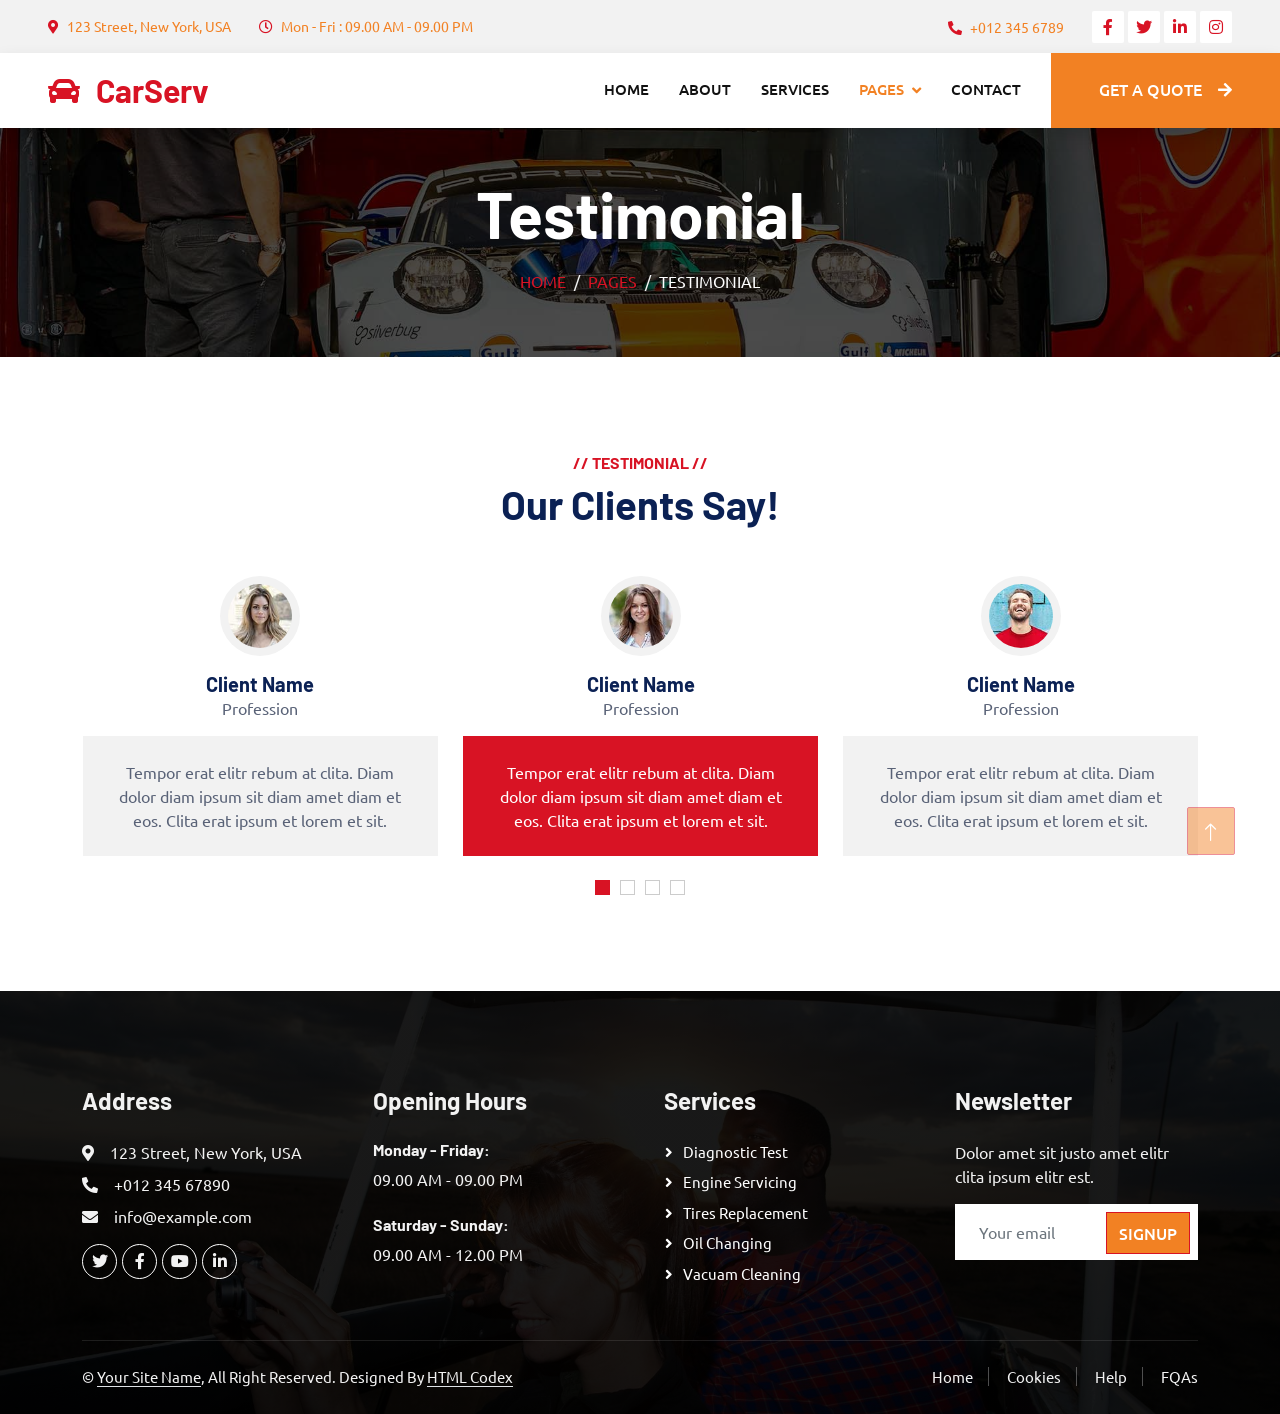
<file: testimonial.html>
<!DOCTYPE html>
<html lang="en">

<head>
    <meta charset="utf-8">
    <title>CarServ - Car Repair HTML Template</title>
    <meta content="width=device-width, initial-scale=1.0" name="viewport">
    <meta content="" name="keywords">
    <meta content="" name="description">

    <!-- Favicon -->
    <link href="img/favicon.ico" rel="icon">

    <!-- Google Web Fonts -->
    <link rel="preconnect" href="https://fonts.googleapis.com">
    <link rel="preconnect" href="https://fonts.gstatic.com" crossorigin>
    <link href="https://fonts.googleapis.com/css2?family=Barlow:wght@600;700&family=Ubuntu:wght@400;500&display=swap" rel="stylesheet"> 

    <!-- Icon Font Stylesheet -->
    <link href="https://cdnjs.cloudflare.com/ajax/libs/font-awesome/5.10.0/css/all.min.css" rel="stylesheet">
    <link href="https://cdn.jsdelivr.net/npm/bootstrap-icons@1.4.1/font/bootstrap-icons.css" rel="stylesheet">

    <!-- Libraries Stylesheet -->
    <link href="lib/animate/animate.min.css" rel="stylesheet">
    <link href="lib/owlcarousel/assets/owl.carousel.min.css" rel="stylesheet">
    <link href="lib/tempusdominus/css/tempusdominus-bootstrap-4.min.css" rel="stylesheet" />

    <!-- Customized Bootstrap Stylesheet -->
    <link href="css/bootstrap.min.css" rel="stylesheet">

    <!-- Template Stylesheet -->
    <link href="css/style.css" rel="stylesheet">
</head>

<body>
    <!-- Spinner Start -->
    <div id="spinner" class="show bg-white position-fixed translate-middle w-100 vh-100 top-50 start-50 d-flex align-items-center justify-content-center">
        <div class="spinner-border text-primary" style="width: 3rem; height: 3rem;" role="status">
            <span class="sr-only">Loading...</span>
        </div>
    </div>
    <!-- Spinner End -->


    <!-- Topbar Start -->
    <div class="container-fluid bg-light p-0">
        <div class="row gx-0 d-none d-lg-flex">
            <div class="col-lg-7 px-5 text-start">
                <div class="h-100 d-inline-flex align-items-center py-3 me-4">
                    <small class="fa fa-map-marker-alt text-primary me-2"></small>
                    <small>123 Street, New York, USA</small>
                </div>
                <div class="h-100 d-inline-flex align-items-center py-3">
                    <small class="far fa-clock text-primary me-2"></small>
                    <small>Mon - Fri : 09.00 AM - 09.00 PM</small>
                </div>
            </div>
            <div class="col-lg-5 px-5 text-end">
                <div class="h-100 d-inline-flex align-items-center py-3 me-4">
                    <small class="fa fa-phone-alt text-primary me-2"></small>
                    <small>+012 345 6789</small>
                </div>
                <div class="h-100 d-inline-flex align-items-center">
                    <a class="btn btn-sm-square bg-white text-primary me-1" href=""><i class="fab fa-facebook-f"></i></a>
                    <a class="btn btn-sm-square bg-white text-primary me-1" href=""><i class="fab fa-twitter"></i></a>
                    <a class="btn btn-sm-square bg-white text-primary me-1" href=""><i class="fab fa-linkedin-in"></i></a>
                    <a class="btn btn-sm-square bg-white text-primary me-0" href=""><i class="fab fa-instagram"></i></a>
                </div>
            </div>
        </div>
    </div>
    <!-- Topbar End -->


    <!-- Navbar Start -->
    <nav class="navbar navbar-expand-lg bg-white navbar-light shadow sticky-top p-0">
        <a href="index.html" class="navbar-brand d-flex align-items-center px-4 px-lg-5">
            <h2 class="m-0 text-primary"><i class="fa fa-car me-3"></i>CarServ</h2>
        </a>
        <button type="button" class="navbar-toggler me-4" data-bs-toggle="collapse" data-bs-target="#navbarCollapse">
            <span class="navbar-toggler-icon"></span>
        </button>
        <div class="collapse navbar-collapse" id="navbarCollapse">
            <div class="navbar-nav ms-auto p-4 p-lg-0">
                <a href="index.html" class="nav-item nav-link">Home</a>
                <a href="about.html" class="nav-item nav-link">About</a>
                <a href="service.html" class="nav-item nav-link">Services</a>
                <div class="nav-item dropdown">
                    <a href="#" class="nav-link dropdown-toggle active" data-bs-toggle="dropdown">Pages</a>
                    <div class="dropdown-menu fade-up m-0">
                        <a href="booking.html" class="dropdown-item">Booking</a>
                        <a href="team.html" class="dropdown-item">Technicians</a>
                        <a href="testimonial.html" class="dropdown-item active">Testimonial</a>
                        <a href="404.html" class="dropdown-item">404 Page</a>
                    </div>
                </div>
                <a href="contact.html" class="nav-item nav-link">Contact</a>
            </div>
            <a href="" class="btn btn-primary py-4 px-lg-5 d-none d-lg-block">Get A Quote<i class="fa fa-arrow-right ms-3"></i></a>
        </div>
    </nav>
    <!-- Navbar End -->


    <!-- Page Header Start -->
    <div class="container-fluid page-header mb-5 p-0" style="background-image: url(img/carousel-bg-1.jpg);">
        <div class="container-fluid page-header-inner py-5">
            <div class="container text-center">
                <h1 class="display-3 text-white mb-3 animated slideInDown">Testimonial</h1>
                <nav aria-label="breadcrumb">
                    <ol class="breadcrumb justify-content-center text-uppercase">
                        <li class="breadcrumb-item"><a href="#">Home</a></li>
                        <li class="breadcrumb-item"><a href="#">Pages</a></li>
                        <li class="breadcrumb-item text-white active" aria-current="page">Testimonial</li>
                    </ol>
                </nav>
            </div>
        </div>
    </div>
    <!-- Page Header End -->


    <!-- Testimonial Start -->
    <div class="container-xxl py-5 wow fadeInUp" data-wow-delay="0.1s">
        <div class="container">
            <div class="text-center">
                <h6 class="text-primary text-uppercase">// Testimonial //</h6>
                <h1 class="mb-5">Our Clients Say!</h1>
            </div>
            <div class="owl-carousel testimonial-carousel position-relative">
                <div class="testimonial-item text-center">
                    <img class="bg-light rounded-circle p-2 mx-auto mb-3" src="img/testimonial-1.jpg" style="width: 80px; height: 80px;">
                    <h5 class="mb-0">Client Name</h5>
                    <p>Profession</p>
                    <div class="testimonial-text bg-light text-center p-4">
                    <p class="mb-0">Tempor erat elitr rebum at clita. Diam dolor diam ipsum sit diam amet diam et eos. Clita erat ipsum et lorem et sit.</p>
                    </div>
                </div>
                <div class="testimonial-item text-center">
                    <img class="bg-light rounded-circle p-2 mx-auto mb-3" src="img/testimonial-2.jpg" style="width: 80px; height: 80px;">
                    <h5 class="mb-0">Client Name</h5>
                    <p>Profession</p>
                    <div class="testimonial-text bg-light text-center p-4">
                    <p class="mb-0">Tempor erat elitr rebum at clita. Diam dolor diam ipsum sit diam amet diam et eos. Clita erat ipsum et lorem et sit.</p>
                    </div>
                </div>
                <div class="testimonial-item text-center">
                    <img class="bg-light rounded-circle p-2 mx-auto mb-3" src="img/testimonial-3.jpg" style="width: 80px; height: 80px;">
                    <h5 class="mb-0">Client Name</h5>
                    <p>Profession</p>
                    <div class="testimonial-text bg-light text-center p-4">
                    <p class="mb-0">Tempor erat elitr rebum at clita. Diam dolor diam ipsum sit diam amet diam et eos. Clita erat ipsum et lorem et sit.</p>
                    </div>
                </div>
                <div class="testimonial-item text-center">
                    <img class="bg-light rounded-circle p-2 mx-auto mb-3" src="img/testimonial-4.jpg" style="width: 80px; height: 80px;">
                    <h5 class="mb-0">Client Name</h5>
                    <p>Profession</p>
                    <div class="testimonial-text bg-light text-center p-4">
                    <p class="mb-0">Tempor erat elitr rebum at clita. Diam dolor diam ipsum sit diam amet diam et eos. Clita erat ipsum et lorem et sit.</p>
                    </div>
                </div>
            </div>
        </div>
    </div>
    <!-- Testimonial End -->
        

    <!-- Footer Start -->
    <div class="container-fluid bg-dark text-light footer pt-5 mt-5 wow fadeIn" data-wow-delay="0.1s">
        <div class="container py-5">
            <div class="row g-5">
                <div class="col-lg-3 col-md-6">
                    <h4 class="text-light mb-4">Address</h4>
                    <p class="mb-2"><i class="fa fa-map-marker-alt me-3"></i>123 Street, New York, USA</p>
                    <p class="mb-2"><i class="fa fa-phone-alt me-3"></i>+012 345 67890</p>
                    <p class="mb-2"><i class="fa fa-envelope me-3"></i>info@example.com</p>
                    <div class="d-flex pt-2">
                        <a class="btn btn-outline-light btn-social" href=""><i class="fab fa-twitter"></i></a>
                        <a class="btn btn-outline-light btn-social" href=""><i class="fab fa-facebook-f"></i></a>
                        <a class="btn btn-outline-light btn-social" href=""><i class="fab fa-youtube"></i></a>
                        <a class="btn btn-outline-light btn-social" href=""><i class="fab fa-linkedin-in"></i></a>
                    </div>
                </div>
                <div class="col-lg-3 col-md-6">
                    <h4 class="text-light mb-4">Opening Hours</h4>
                    <h6 class="text-light">Monday - Friday:</h6>
                    <p class="mb-4">09.00 AM - 09.00 PM</p>
                    <h6 class="text-light">Saturday - Sunday:</h6>
                    <p class="mb-0">09.00 AM - 12.00 PM</p>
                </div>
                <div class="col-lg-3 col-md-6">
                    <h4 class="text-light mb-4">Services</h4>
                    <a class="btn btn-link" href="">Diagnostic Test</a>
                    <a class="btn btn-link" href="">Engine Servicing</a>
                    <a class="btn btn-link" href="">Tires Replacement</a>
                    <a class="btn btn-link" href="">Oil Changing</a>
                    <a class="btn btn-link" href="">Vacuam Cleaning</a>
                </div>
                <div class="col-lg-3 col-md-6">
                    <h4 class="text-light mb-4">Newsletter</h4>
                    <p>Dolor amet sit justo amet elitr clita ipsum elitr est.</p>
                    <div class="position-relative mx-auto" style="max-width: 400px;">
                        <input class="form-control border-0 w-100 py-3 ps-4 pe-5" type="text" placeholder="Your email">
                        <button type="button" class="btn btn-primary py-2 position-absolute top-0 end-0 mt-2 me-2">SignUp</button>
                    </div>
                </div>
            </div>
        </div>
        <div class="container">
            <div class="copyright">
                <div class="row">
                    <div class="col-md-6 text-center text-md-start mb-3 mb-md-0">
                        &copy; <a class="border-bottom" href="#">Your Site Name</a>, All Right Reserved.

                        <!--/*** This template is free as long as you keep the footer author’s credit link/attribution link/backlink. If you'd like to use the template without the footer author’s credit link/attribution link/backlink, you can purchase the Credit Removal License from "https://htmlcodex.com/credit-removal". Thank you for your support. ***/-->
                        Designed By <a class="border-bottom" href="https://htmlcodex.com">HTML Codex</a>
                    </div>
                    <div class="col-md-6 text-center text-md-end">
                        <div class="footer-menu">
                            <a href="">Home</a>
                            <a href="">Cookies</a>
                            <a href="">Help</a>
                            <a href="">FQAs</a>
                        </div>
                    </div>
                </div>
            </div>
        </div>
    </div>
    <!-- Footer End -->


    <!-- Back to Top -->
    <a href="#" class="btn btn-lg btn-primary btn-lg-square back-to-top"><i class="bi bi-arrow-up"></i></a>


    <!-- JavaScript Libraries -->
    <script src="https://code.jquery.com/jquery-3.4.1.min.js"></script>
    <script src="https://cdn.jsdelivr.net/npm/bootstrap@5.0.0/dist/js/bootstrap.bundle.min.js"></script>
    <script src="lib/wow/wow.min.js"></script>
    <script src="lib/easing/easing.min.js"></script>
    <script src="lib/waypoints/waypoints.min.js"></script>
    <script src="lib/counterup/counterup.min.js"></script>
    <script src="lib/owlcarousel/owl.carousel.min.js"></script>
    <script src="lib/tempusdominus/js/moment.min.js"></script>
    <script src="lib/tempusdominus/js/moment-timezone.min.js"></script>
    <script src="lib/tempusdominus/js/tempusdominus-bootstrap-4.min.js"></script>

    <!-- Template Javascript -->
    <script src="js/main.js"></script>
</body>

</html>
</file>
<file: css/style.css>
/********** Template CSS **********/
:root {
    --primary: #D81324;
    --secondary: #0B2154;
    --light: #F2F2F2;
    --dark: #111111;
}

.fw-medium {
    font-weight: 600 !important;
}

.back-to-top {
    position: fixed;
    display: none;
    right: 45px;
    bottom: 45px;
    z-index: 99;
}


/*** Spinner ***/
#spinner {
    opacity: 0;
    visibility: hidden;
    transition: opacity .5s ease-out, visibility 0s linear .5s;
    z-index: 99999;
}

#spinner.show {
    transition: opacity .5s ease-out, visibility 0s linear 0s;
    visibility: visible;
    opacity: 1;
}


/*** Button ***/
.btn {
    font-weight: 500;
    text-transform: uppercase;
    transition: .5s;
}

.btn.btn-primary,
.btn.btn-secondary {
    color: #FFFFFF;
	background: #F28123;
}

.btn-square {
    width: 38px;
    height: 38px;
}

.btn-sm-square {
    width: 32px;
    height: 32px;
}

.btn-lg-square {
    width: 48px;
    height: 48px;
}

.btn-square,
.btn-sm-square,
.btn-lg-square {
    padding: 0;
    display: flex;
    align-items: center;
    justify-content: center;
    font-weight: normal;
    border-radius: 2px;
}


/*** Navbar ***/
.navbar .dropdown-toggle::after {
    border: none;
    content: "\f107";
    font-family: "Font Awesome 5 Free";
    font-weight: 900;
    vertical-align: middle;
    margin-left: 8px;
}

.navbar-light .navbar-nav .nav-link {
    margin-right: 30px;
    padding: 25px 0;
    color: #FFFFFF;
    font-size: 15px;
    text-transform: uppercase;
    outline: none;
}

.navbar-light .navbar-nav .nav-link:hover,
.navbar-light .navbar-nav .nav-link.active {
   
	color: #F28123;
}

@media (max-width: 991.98px) {
    .navbar-light .navbar-nav .nav-link  {
        margin-right: 0;
        padding: 10px 0;
    }

    .navbar-light .navbar-nav {
        border-top: 1px solid #EEEEEE;
    }
}

.navbar-light .navbar-brand,
.navbar-light a.btn {
    height: 75px;
}

.navbar-light .navbar-nav .nav-link {
    color: var(--dark);
    font-weight: 500;
}

.navbar-light.sticky-top {
    top: -100px;
    transition: .5s;
}

@media (min-width: 992px) {
    .navbar .nav-item .dropdown-menu {
        display: block;
        border: none;
        margin-top: 0;
        top: 150%;
        opacity: 0;
        visibility: hidden;
        transition: .5s;
    }

    .navbar .nav-item:hover .dropdown-menu {
        top: 100%;
        visibility: visible;
        transition: .5s;
        opacity: 1;
    }
}


/*** Header ***/
/* Make the caption cover the entire image */
#header-carousel .carousel-item .carousel-caption {
    position: absolute !important;
    inset: 0 !important;

    width: 100%;
    height: 720px;

    margin: 0;
    padding: 0;

    display: flex;
    align-items: center;

    background: rgba(0, 0, 0, 0.7);

    z-index: 1;
}

.carousel-control-prev,
.carousel-control-next {
    width: 10%;
}

.carousel-control-prev-icon,
.carousel-control-next-icon {
    width: 3rem;
    height: 3rem;
}

@media (max-width: 768px) {
    #header-carousel .carousel-item {
        position: relative;
        min-height: 450px;
    }
    
    #header-carousel .carousel-item img {
        position: absolute;
        width: 100%;
        height: 100%;
        object-fit: cover;
    }
}

.page-header {
    background-position: center center;
    background-repeat: no-repeat;
    background-size: cover;
}

.page-header-inner {
    background: rgba(0, 0, 0, .7);
}

.breadcrumb-item + .breadcrumb-item::before {
    color: var(--light);
}


/*** Facts ***/
.fact {
    background: linear-gradient(rgba(0, 0, 0, .7), rgba(0, 0, 0, .7)), url(../img/animals.jfif);
    background-position: center center;
    background-repeat: no-repeat;
    background-size: cover;
}


/*** Service ***/
.service .nav .nav-link {
    background: var(--light);
    transition: .5s;
	
}

.service .nav .nav-link.active {
    background: var(--primary);
	
}

.service .nav .nav-link.active h4 {
   color: #F28123; !important;
}


/*** Booking ***/
.booking {
    background: linear-gradient(rgba(0, 0, 0, .7), rgba(0, 0, 0, .7)), url(../img/cheetar.jpeg) center center no-repeat;
    background-size: cover;
}

.bootstrap-datetimepicker-widget.bottom {
    top: auto !important;
}

.bootstrap-datetimepicker-widget .table * {
    border-bottom-width: 0px;
}

.bootstrap-datetimepicker-widget .table th {
    font-weight: 500;
}

.bootstrap-datetimepicker-widget.dropdown-menu {
    padding: 10px;
    border-radius: 2px;
}

.bootstrap-datetimepicker-widget table td.active,
.bootstrap-datetimepicker-widget table td.active:hover {
    background: var(--primary);
}

.bootstrap-datetimepicker-widget table td.today::before {
    border-bottom-color: var(--primary);
}


/*** Team ***/
.team-item .team-overlay {
    display: flex;
    align-items: center;
    justify-content: center;
    background: var(--primary);
    transform: scale(0);
    transition: .5s;
}

.team-item:hover .team-overlay {
    transform: scale(1);
}

.team-item .team-overlay .btn {
    color: var(--primary);
    background: #FFFFFF;
}

.team-item .team-overlay .btn:hover {
    color: #FFFFFF;
    background: var(--secondary)
}


/*** Testimonial ***/
.testimonial-carousel .owl-item .testimonial-text,
.testimonial-carousel .owl-item.center .testimonial-text * {
    transition: .5s;
}

.testimonial-carousel .owl-item.center .testimonial-text {
    background: var(--primary) !important;
}

.testimonial-carousel .owl-item.center .testimonial-text * {
    color: #FFFFFF !important;
}

.testimonial-carousel .owl-dots {
    margin-top: 24px;
    display: flex;
    align-items: flex-end;
    justify-content: center;
}

.testimonial-carousel .owl-dot {
    position: relative;
    display: inline-block;
    margin: 0 5px;
    width: 15px;
    height: 15px;
    border: 1px solid #CCCCCC;
    transition: .5s;
}

.testimonial-carousel .owl-dot.active {
    background: var(--primary);
    border-color: var(--primary);
}


/*** Footer ***/
.footer {
    background: linear-gradient(rgba(0, 0, 0, .9), rgba(0, 0, 0, .9)), url(../img/experience.jfif) center center no-repeat;
    background-size: cover;
}

.footer .btn.btn-social {
    margin-right: 5px;
    width: 35px;
    height: 35px;
    display: flex;
    align-items: center;
    justify-content: center;
    color: var(--light);
    border: 1px solid #FFFFFF;
    border-radius: 35px;
    transition: .3s;
}

.footer .btn.btn-social:hover {
    color: var(--primary);
}

.footer .btn.btn-link {
    display: block;
    margin-bottom: 5px;
    padding: 0;
    text-align: left;
    color: #FFFFFF;
    font-size: 15px;
    font-weight: normal;
    text-transform: capitalize;
    transition: .3s;
}

.footer .btn.btn-link::before {
    position: relative;
    content: "\f105";
    font-family: "Font Awesome 5 Free";
    font-weight: 900;
    margin-right: 10px;
}

.footer .btn.btn-link:hover {
    letter-spacing: 1px;
    box-shadow: none;
}

.footer .copyright {
    padding: 25px 0;
    font-size: 15px;
    border-top: 1px solid rgba(256, 256, 256, .1);
}

.footer .copyright a {
    color: var(--light);
}

.footer .footer-menu a {
    margin-right: 15px;
    padding-right: 15px;
    border-right: 1px solid rgba(255, 255, 255, .3);
}

.footer .footer-menu a:last-child {
    margin-right: 0;
    padding-right: 0;
    border-right: none;
}
/* Keep the topbar in its normal position */
.container-fluid.bg-light.p-0 {
    position: relative;
    z-index: 1020;
}

/* Navbar */
.navbar.sticky-top {
    position: sticky;
    top: 0;
    z-index: 1030;
}

/* Carousel - normal positioning */
#header-carousel {
    position: relative;
    margin-top: 0;
    width: 100%;
}

/* Desktop screens only */
@media (min-width: 992px) {
    #header-carousel {
        margin-top: -15px;
    }
}

/* Tablets and mobile phones */
@media (max-width: 991.98px) {
    #header-carousel {
        margin-top: 0;
    }

    .navbar-brand {
        padding-left: 15px !important;
        padding-right: 15px !important;
    }

    .navbar-toggler {
        margin-right: 15px !important;
    }
}

#header-carousel .carousel-item {
    position: relative;
    height: 620px;
    overflow: hidden;
}

/* Ensure carousel images remain responsive */
#header-carousel .carousel-item > img {
    display: block;
    width: 100%;
    height: 100%;
    object-fit: cover;
    object-position: center;
}


/* Wider screens - laptops and desktops */
@media (min-width: 1200px) {
    #header-carousel .carousel-caption {
        transform: translateY(-100px);
    }
}

/* Smaller laptops */
@media (min-width: 992px) and (max-width: 1199.98px) {
    #header-carousel .carousel-caption {
        transform: translateY(-35px);
    }
}

/* Tablets and phones - retain original positioning */
@media (max-width: 991.98px) {
    #header-carousel .carousel-caption {
        transform: none;
    }
}


.navbar-logo {
    height: 2px;
    width: auto;
    max-width: 220px;
    object-fit: contain;
    display: block;
}

/* Laptop and desktop */
@media (min-width: 992px) {
    .navbar-logo {
        height: 65px;
        max-width: 250px;
    }
}

/* Mobile devices */
@media (max-width: 576px) {
    .navbar-logo {
        height: 42px;
        max-width: 170px;
    }
}

.social-icon {
    color: #F28123;
    border: none;
}

.social-icon:hover {
    background-color: #d96d16;
    color: #ffffff;
}


.d-none {
    color: #F28123;
    border: none;
}













/* Feature cards */
.feature-card {
    position: relative;
    min-height: 300px;
    display: flex;
    align-items: center;
    overflow: hidden;
    background-position: center;
    background-repeat: no-repeat;
    background-size: cover;
    border-radius: 8px;
    color: #fff;
    z-index: 1;
}

/* Dark overlay */
.feature-card::before {
    content: "";
    position: absolute;
    inset: 0;
    background: rgba(0, 0, 0, 0.60);
    z-index: -1;
}

/* Keep text above overlay */
.feature-content {
    position: relative;
    z-index: 2;
}

.feature-card h5 {
    color: #fff;
    font-weight: 700;
}

.feature-card p {
    color: #fff;
}

/* Individual background images */
.safari-guides {
    background-image: url('../img/guide.jfif');
}

.reliable-transport {
    background-image: url('../img/vehicle.jfif');
}

.travel-experiences {
    background-image: url('../img/experience.jfif');
}


/* Individual background images */
.safari-guides-about {
    background-image: url('../img/apollo.jpeg');
}

.reliable-transport-about {
    background-image: url('../img/truck.jfif');
}

.travel-experiences-about {
    background-image: url('../img/experience.jfif');
}




/* Hover effect */
.feature-card {
    transition: transform 0.4s ease;
}

.feature-card:hover {
    transform: translateY(-5px);
}

.feature-card:hover::before {
    background: rgba(0, 0, 0, 0.45);
}
</file>
